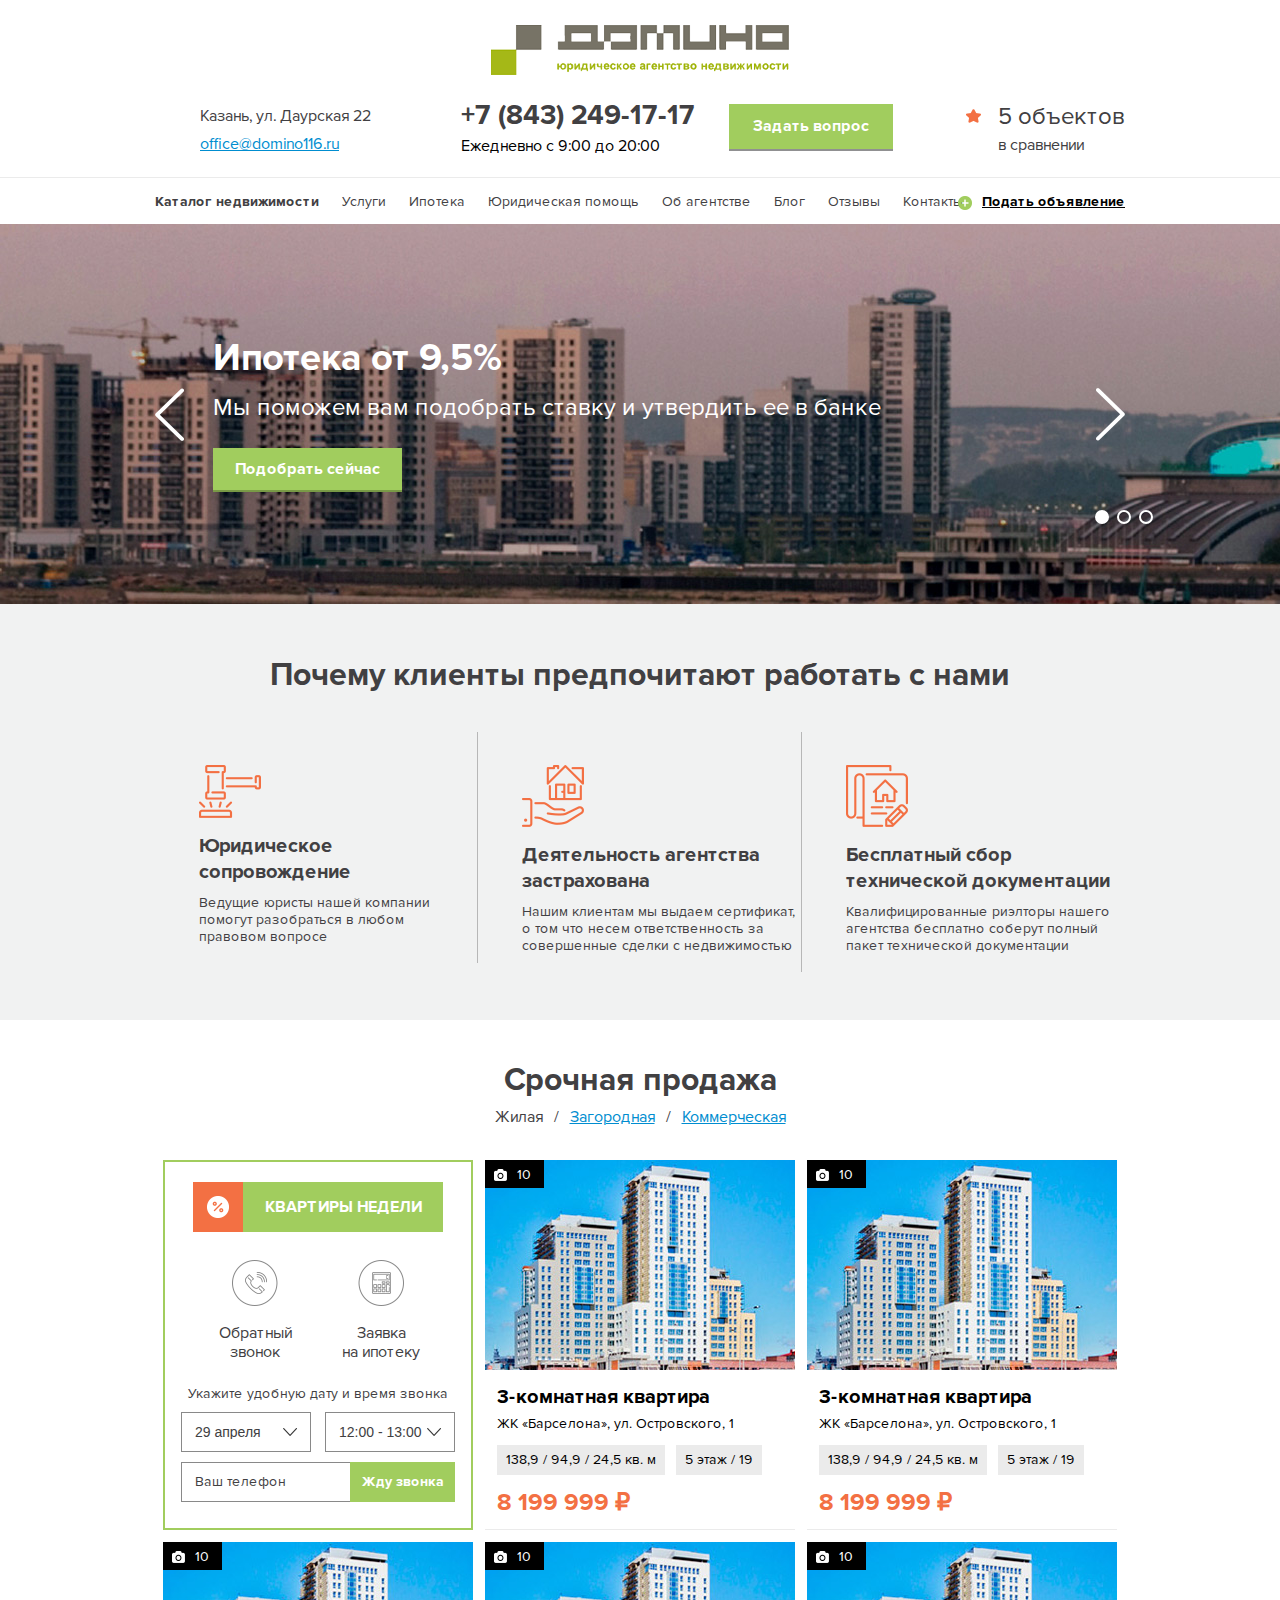
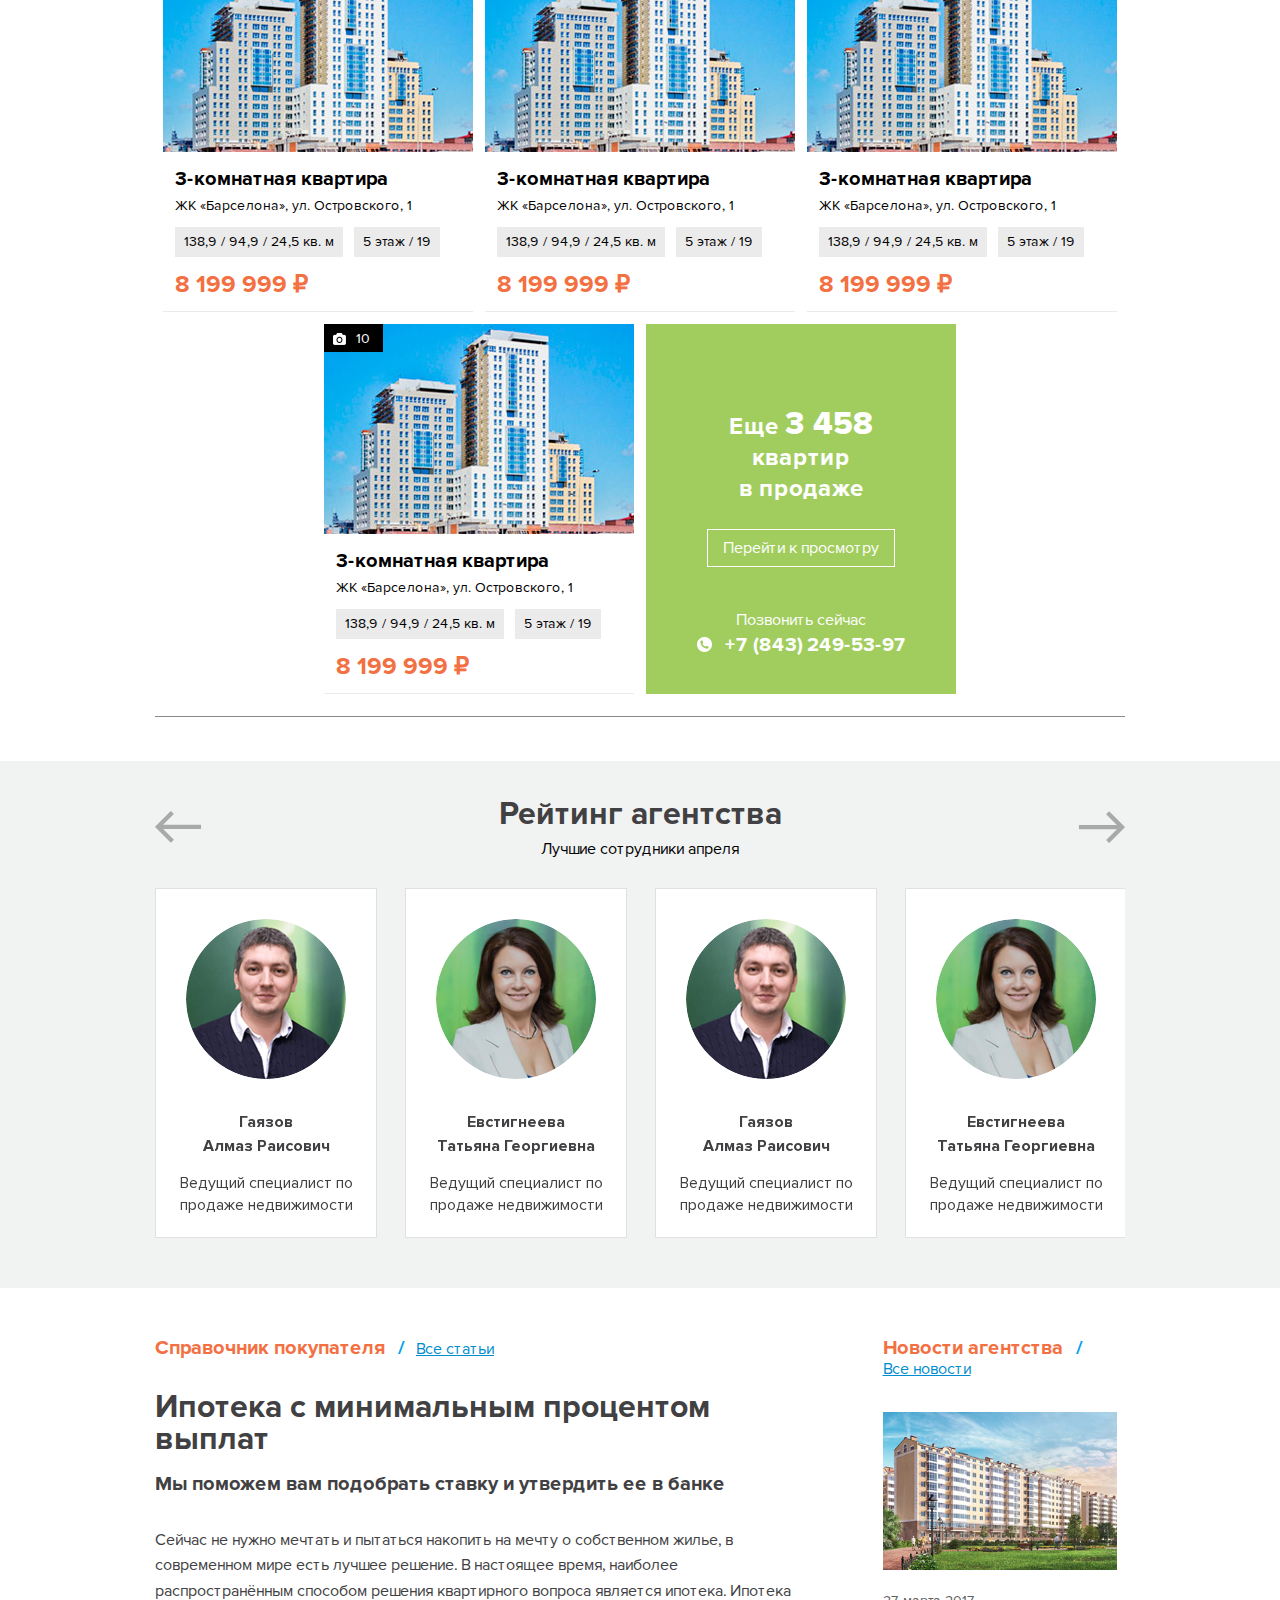
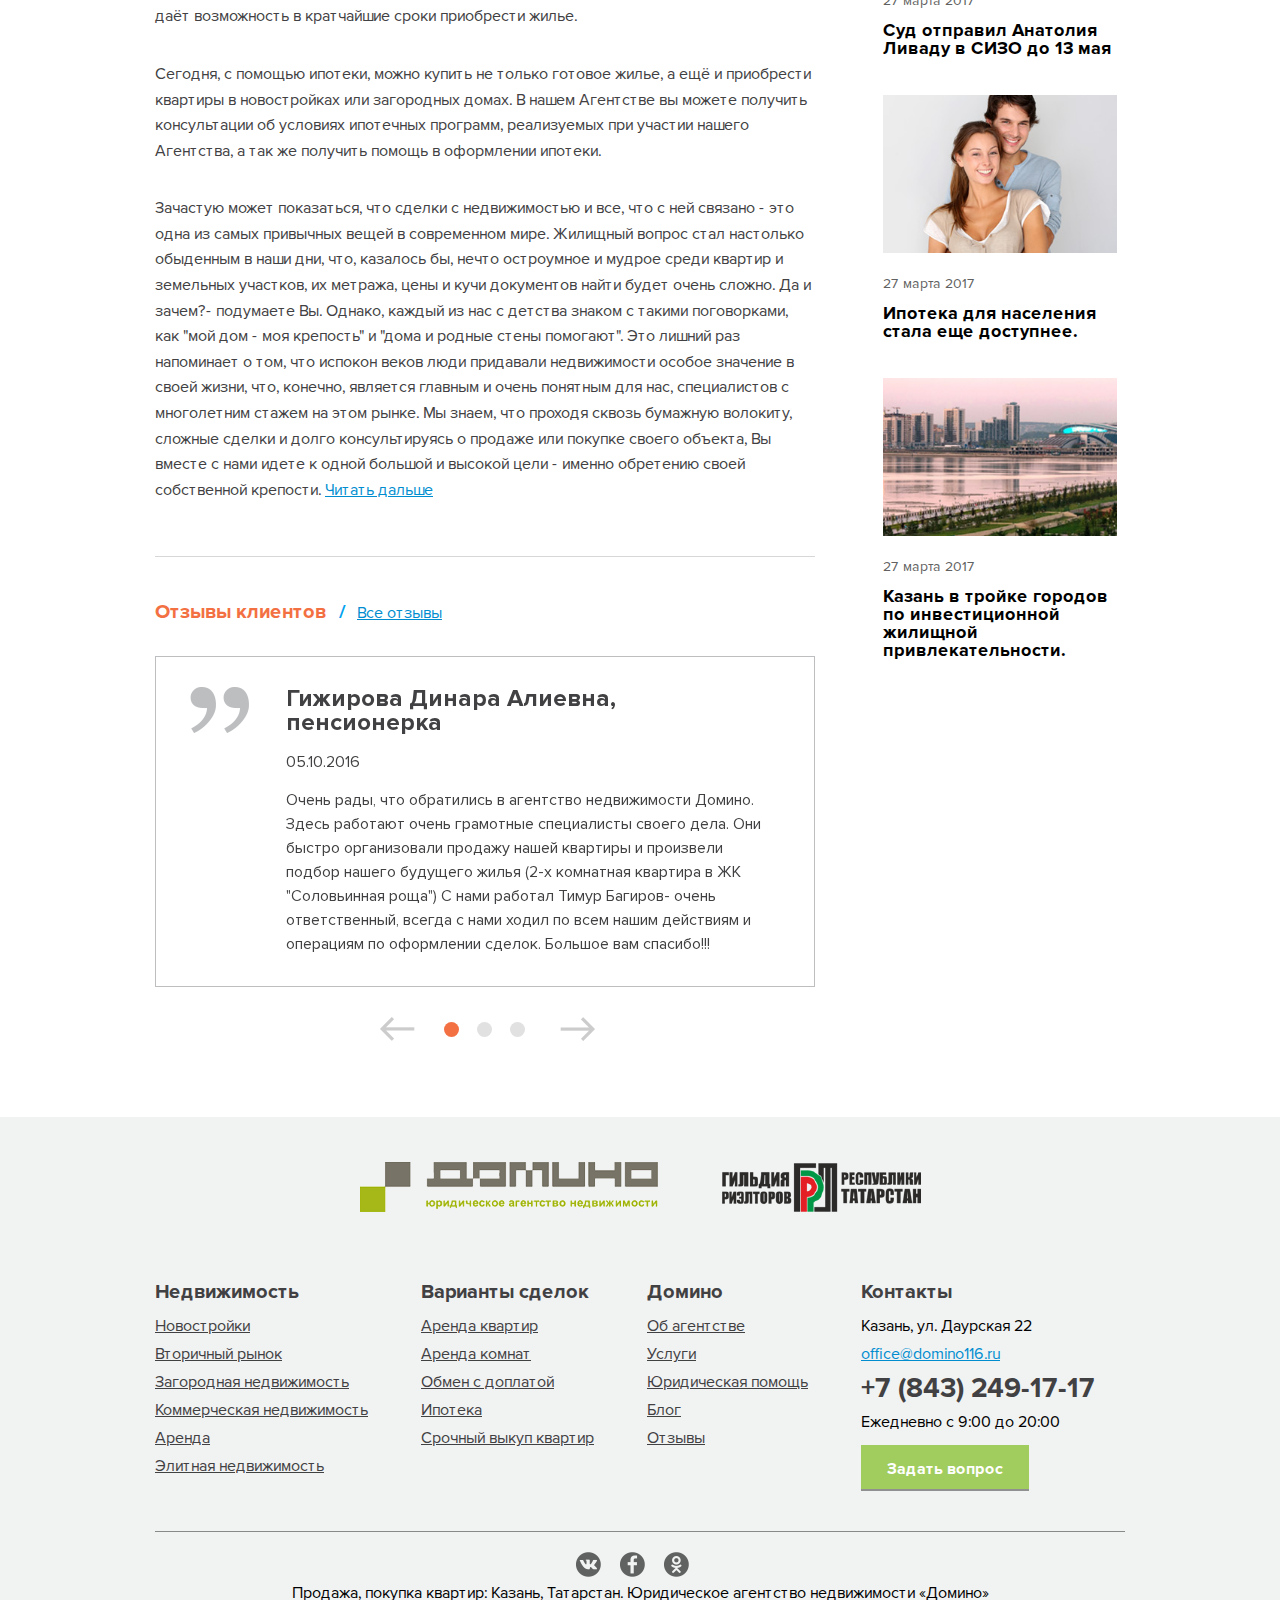
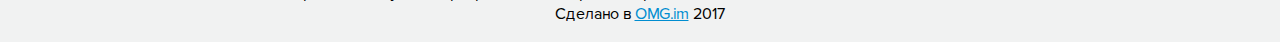
<file: index.html>
<!DOCTYPE html>
<html lang="ru">

<head>
	<meta http-equiv="Content-Type" content="text/html; charset=utf-8">
	<meta name="viewport" content="width=device-width">
	<title>Title</title>


	<link rel="stylesheet" href="css/slick.css">
	<link rel="stylesheet" href="css/fonts.css">
	<link rel="stylesheet" href="css/style.css">
	<link rel="stylesheet" href="css/media.css">
	
</head>

<body>
 
  <!-- Header -->
  
  <div class="header-wrap">
    <div class="container">
      <div class="header cf">
       
        <div class="logo">
          <a href="/">
            <img src="images/footer-logo-img.png" alt="">
          </a>
        </div>
        
        <div class="header-address">
          <p>Казань, ул. Даурская 22</p>
          <a href="mailto:office@domino116.ru">office@domino116.ru</a>
        </div>
        
        <div class="callback">
          <div class="callback-content">
            <a href="tel:78432491717" class="callback__tel">+7 (843) 249-17-17</a>
            <p>Ежедневно с 9:00 до 20:00</p>
          </div>
          <a href="#" class="callback__link">Задать вопрос</a>
        </div>
        
        <div class="objects">
          <div class="objects__head">5 объектов</div>
          <p>в сравнении</p>
        </div>
        
      </div>
    </div>
  </div>
  
  <!-- Nav -->
  
  <div class="nav-wrap">
    <div class="container">
      <div class="nav cf">
        <div class="burger-wrap">
          <a href="#"><span></span></a>
        </div>
        <ul class="nav-list">
          <li><a class="active" href="#">Каталог недвижимости</a></li>
          <li><a href="#">Услуги</a></li>
          <li><a href="#">Ипотека</a></li>
          <li><a href="#">Юридическая помощь</a></li>
          <li><a href="#">Об агентстве</a></li>
          <li><a href="#">Блог</a></li>
          <li><a href="#">Отзывы</a></li>
          <li><a href="#">Контакты</a></li>
        </ul>
        <div class="add-declare">Подать объявление</div>
      </div>
    </div>
  </div>
  
  <!-- Carousel -->
  
  <div class="carousel-wrap">
    <div class="carousel-arrows">
      <div class="container"></div>
    </div>
    <div class="carousel">
      <div class="carousel-item" style="background-image: url(images/carousel-bg.jpg)">
        <div class="container">
          <div class="carousel-item__head">Ипотека от 9,5%</div>
          <div class="carousel-item__text">Мы поможем вам подобрать ставку и утвердить ее в банке</div>
          <a href="#" class="carousel-item__link">Подобрать сейчас</a>
        </div>
      </div>
      <div class="carousel-item" style="background-image: url(images/carousel-bg.jpg)">
        <div class="container">
          <div class="carousel-item__head">Второй слайд</div>
          <div class="carousel-item__text">Мы поможем вам подобрать ставку и утвердить ее в банке</div>
          <a href="#" class="carousel-item__link">Подобрать сейчас</a>
        </div>
      </div>
      <div class="carousel-item" style="background-image: url(images/carousel-bg.jpg)">
        <div class="container">
          <div class="carousel-item__head">Третий слайд</div>
          <div class="carousel-item__text">Мы поможем вам подобрать ставку и утвердить ее в банке</div>
          <a href="#" class="carousel-item__link">Подобрать сейчас</a>
        </div>
      </div>
    </div>
  </div>
  
  <!-- Advan -->
  
  <div class="advan-wrap">
    <div class="container">
      <div class="advan">
        <h2 class="advan__head">Почему клиенты предпочитают работать с нами</h2>
        <div class="advan-items">
          <div class="advan-item">
            <img src="images/advan-img1.png" alt="">
            <h3 class="advan-item__head">Юридическое сопровождение</h3>
            <p>Ведущие юристы нашей компании помогут разобраться в любом правовом вопросе</p>
          </div>
          <div class="advan-item">
            <img src="images/advan-img2.png" alt="">
            <h3 class="advan-item__head">Деятельность агентства застрахована</h3>
            <p>Нашим клиентам мы выдаем сертификат, о том что несем ответственность за совершенные сделки с недвижимостью</p>
          </div>
          <div class="advan-item">
            <img src="images/advan-img3.png" alt="">
            <h3 class="advan-item__head">Бесплатный сбор технической документации</h3>
            <p>Квалифицированные риэлторы нашего агентства бесплатно соберут полный пакет технической документации</p>
          </div>
        </div>
      </div>
    </div>
  </div>
  
  <!-- Sale -->
  
  <div class="sale-wrap">
    <div class="container">
      <div class="sale">
        <h2 class="sale__head">Срочная продажа</h2>
        <div class="sale-nav">
          <ul>
            <li><a class="active" href="#">Жилая</a></li>
            <li>/</li>
            <li><a href="#">Загородная</a></li>
            <li>/</li>
            <li><a href="#">Коммерческая</a></li>
          </ul>
        </div>
        <div class="sale-items">
         
          <div class="sale-item sale-form">
            <div class="sale-form__head">Квартиры недели</div>
            <div class="sale-form-icons">
              <a href="#" class="sale-form-icon">
                <img src="images/sale-icon1.png" alt="">
                <p class="sale-form-icon__text">Обратный<br>звонок</p>
              </a>
              <a href="#" class="sale-form-icon">
                <img src="images/sale-icon2.png" alt="">
                <p class="sale-form-icon__text">Заявка<br>на ипотеку</p>
              </a>
            </div>
            <form action="post">
              <div class="sale-form__caption">Укажите удобную дату и время звонка </div>
              <select class="sale-form__select">
                <option value="">29 апреля</option>
                <option value="">29 апреля</option>
                <option value="">29 апреля</option>
              </select>
              <select class="sale-form__select">
                <option value="">12:00 - 13:00</option>
                <option value="">12:00 - 13:00</option>
                <option value="">12:00 - 13:00</option>
              </select>
              <div class="sale-form__input">
                <input type="text" placeholder="Ваш телефон"  onfocus="placeholder='';" onblur="placeholder='Ваш телефон';">
                <button type="button">Жду звонка</button>
              </div>
            </form>
          </div>
          
          <div class="sale-item">
            <div class="sale-item__photos">
              <div class="sale-item__photos-icon"></div>
              <span>10</span>
            </div>
            <img class="sale-item__img" src="images/sale-img.jpg" alt="">
            <div class="sale-item-content">
              <div class="sale-item__name">3-комнатная квартира</div>
              <div class="sale-item__descr">ЖК «Барселона», ул. Островского, 1</div>
              <div class="sale-item-option">
                <span>138,9 / 94,9 / 24,5 кв. м</span>
                <span>5 этаж / 19</span>
              </div>
              <div class="sale-item__price">8 199 999 ₽</div>
            </div>
            <div class="sale-item-hover">
              <div class="sale-item-content">
                <div class="sale-item__name">3-комнатная квартира</div>
                <div class="sale-item__descr">ЖК «Барселона», ул. Островского, 1</div>
                <div class="sale-item-option">
                  <span>138,9 / 94,9 / 24,5 кв. м</span>
                  <span>5 этаж / 19</span>
                </div>
                <div class="sale-item__price">8 199 999 ₽</div>
              </div>
              <div class="sale-item-links">
                <a href="#">Детали</a>
                <a href="#"><i></i>Сравнить</a>
              </div>
              <div class="sale-item-callback">
                <p>Позвонить сейчас</p>
                <a href="tel:78432495397">+7 (843) 249-53-97</a>
              </div>
            </div>
          </div>
          
          <div class="sale-item">
            <div class="sale-item__photos">
              <div class="sale-item__photos-icon"></div>
              <span>10</span>
            </div>
            <img class="sale-item__img" src="images/sale-img.jpg" alt="">
            <div class="sale-item-content">
              <div class="sale-item__name">3-комнатная квартира</div>
              <div class="sale-item__descr">ЖК «Барселона», ул. Островского, 1</div>
              <div class="sale-item-option">
                <span>138,9 / 94,9 / 24,5 кв. м</span>
                <span>5 этаж / 19</span>
              </div>
              <div class="sale-item__price">8 199 999 ₽</div>
            </div>
            <div class="sale-item-hover">
              <div class="sale-item-content">
                <div class="sale-item__name">3-комнатная квартира</div>
                <div class="sale-item__descr">ЖК «Барселона», ул. Островского, 1</div>
                <div class="sale-item-option">
                  <span>138,9 / 94,9 / 24,5 кв. м</span>
                  <span>5 этаж / 19</span>
                </div>
                <div class="sale-item__price">8 199 999 ₽</div>
              </div>
              <div class="sale-item-links">
                <a href="#">Детали</a>
                <a href="#"><i></i>Сравнить</a>
              </div>
              <div class="sale-item-callback">
                <p>Позвонить сейчас</p>
                <a href="tel:78432495397">+7 (843) 249-53-97</a>
              </div>
            </div>
          </div>
          
          <div class="sale-item">
            <div class="sale-item__photos">
              <div class="sale-item__photos-icon"></div>
              <span>10</span>
            </div>
            <img class="sale-item__img" src="images/sale-img.jpg" alt="">
            <div class="sale-item-content">
              <div class="sale-item__name">3-комнатная квартира</div>
              <div class="sale-item__descr">ЖК «Барселона», ул. Островского, 1</div>
              <div class="sale-item-option">
                <span>138,9 / 94,9 / 24,5 кв. м</span>
                <span>5 этаж / 19</span>
              </div>
              <div class="sale-item__price">8 199 999 ₽</div>
            </div>
            <div class="sale-item-hover">
              <div class="sale-item-content">
                <div class="sale-item__name">3-комнатная квартира</div>
                <div class="sale-item__descr">ЖК «Барселона», ул. Островского, 1</div>
                <div class="sale-item-option">
                  <span>138,9 / 94,9 / 24,5 кв. м</span>
                  <span>5 этаж / 19</span>
                </div>
                <div class="sale-item__price">8 199 999 ₽</div>
              </div>
              <div class="sale-item-links">
                <a href="#">Детали</a>
                <a href="#"><i></i>Сравнить</a>
              </div>
              <div class="sale-item-callback">
                <p>Позвонить сейчас</p>
                <a href="tel:78432495397">+7 (843) 249-53-97</a>
              </div>
            </div>
          </div>
          
          <div class="sale-item">
            <div class="sale-item__photos">
              <div class="sale-item__photos-icon"></div>
              <span>10</span>
            </div>
            <img class="sale-item__img" src="images/sale-img.jpg" alt="">
            <div class="sale-item-content">
              <div class="sale-item__name">3-комнатная квартира</div>
              <div class="sale-item__descr">ЖК «Барселона», ул. Островского, 1</div>
              <div class="sale-item-option">
                <span>138,9 / 94,9 / 24,5 кв. м</span>
                <span>5 этаж / 19</span>
              </div>
              <div class="sale-item__price">8 199 999 ₽</div>
            </div>
            <div class="sale-item-hover">
              <div class="sale-item-content">
                <div class="sale-item__name">3-комнатная квартира</div>
                <div class="sale-item__descr">ЖК «Барселона», ул. Островского, 1</div>
                <div class="sale-item-option">
                  <span>138,9 / 94,9 / 24,5 кв. м</span>
                  <span>5 этаж / 19</span>
                </div>
                <div class="sale-item__price">8 199 999 ₽</div>
              </div>
              <div class="sale-item-links">
                <a href="#">Детали</a>
                <a href="#"><i></i>Сравнить</a>
              </div>
              <div class="sale-item-callback">
                <p>Позвонить сейчас</p>
                <a href="tel:78432495397">+7 (843) 249-53-97</a>
              </div>
            </div>
          </div>
          
          <div class="sale-item">
            <div class="sale-item__photos">
              <div class="sale-item__photos-icon"></div>
              <span>10</span>
            </div>
            <img class="sale-item__img" src="images/sale-img.jpg" alt="">
            <div class="sale-item-content">
              <div class="sale-item__name">3-комнатная квартира</div>
              <div class="sale-item__descr">ЖК «Барселона», ул. Островского, 1</div>
              <div class="sale-item-option">
                <span>138,9 / 94,9 / 24,5 кв. м</span>
                <span>5 этаж / 19</span>
              </div>
              <div class="sale-item__price">8 199 999 ₽</div>
            </div>
            <div class="sale-item-hover">
              <div class="sale-item-content">
                <div class="sale-item__name">3-комнатная квартира</div>
                <div class="sale-item__descr">ЖК «Барселона», ул. Островского, 1</div>
                <div class="sale-item-option">
                  <span>138,9 / 94,9 / 24,5 кв. м</span>
                  <span>5 этаж / 19</span>
                </div>
                <div class="sale-item__price">8 199 999 ₽</div>
              </div>
              <div class="sale-item-links">
                <a href="#">Детали</a>
                <a href="#"><i></i>Сравнить</a>
              </div>
              <div class="sale-item-callback">
                <p>Позвонить сейчас</p>
                <a href="tel:78432495397">+7 (843) 249-53-97</a>
              </div>
            </div>
          </div>
          
          <div class="sale-item">
            <div class="sale-item__photos">
              <div class="sale-item__photos-icon"></div>
              <span>10</span>
            </div>
            <img class="sale-item__img" src="images/sale-img.jpg" alt="">
            <div class="sale-item-content">
              <div class="sale-item__name">3-комнатная квартира</div>
              <div class="sale-item__descr">ЖК «Барселона», ул. Островского, 1</div>
              <div class="sale-item-option">
                <span>138,9 / 94,9 / 24,5 кв. м</span>
                <span>5 этаж / 19</span>
              </div>
              <div class="sale-item__price">8 199 999 ₽</div>
            </div>
            <div class="sale-item-hover">
              <div class="sale-item-content">
                <div class="sale-item__name">3-комнатная квартира</div>
                <div class="sale-item__descr">ЖК «Барселона», ул. Островского, 1</div>
                <div class="sale-item-option">
                  <span>138,9 / 94,9 / 24,5 кв. м</span>
                  <span>5 этаж / 19</span>
                </div>
                <div class="sale-item__price">8 199 999 ₽</div>
              </div>
              <div class="sale-item-links">
                <a href="#">Детали</a>
                <a href="#"><i></i>Сравнить</a>
              </div>
              <div class="sale-item-callback">
                <p>Позвонить сейчас</p>
                <a href="tel:78432495397">+7 (843) 249-53-97</a>
              </div>
            </div>
          </div>
          
          <div class="sale-item sale-more">
            <div class="sale-more__text">Еще <b>3 458</b><br>квартир<br>в продаже</div>
            <a href="#" class="sale-more__link">Перейти к просмотру</a>
            <div class="sale-item-callback">
              <p>Позвонить сейчас</p>
              <a href="tel:78432495397">+7 (843) 249-53-97</a>
            </div>
          </div>
          
        </div>
      </div>
    </div>
  </div>
  
  <!-- Rating -->
  
  <div class="rating-wrap">
    <div class="container">
      <div class="rating">
        <h2 class="rating__head">Рейтинг агентства</h2>
        <div class="rating__caption">Лучшие сотрудники апреля</div>
        <div class="rating-carousel-wrap">
          <div class="rating-carousel">

            <div class="rating-item">
              <img class="rating-item__img" src="images/rating1.png" alt="">
              <div class="rating-item__name">Гаязов<br>Алмаз Раисович</div>
              <div class="rating-item__prof">Ведущий специалист по продаже недвижимости</div>
              <div class="sale-item-callback rating-item-callback">
                <p>Позвонить сейчас</p>
                <a href="tel:78432495397">+7 (843) 249-53-97</a>
              </div>
            </div>

            <div class="rating-item">
              <img class="rating-item__img" src="images/rating2.png" alt="">
              <div class="rating-item__name">Евстигнеева<br>Татьяна Георгиевна</div>
              <div class="rating-item__prof">Ведущий специалист по продаже недвижимости</div>
              <div class="sale-item-callback rating-item-callback">
                <p>Позвонить сейчас</p>
                <a href="tel:78432495397">+7 (843) 249-53-97</a>
              </div>
            </div>

            <div class="rating-item">
              <img class="rating-item__img" src="images/rating1.png" alt="">
              <div class="rating-item__name">Гаязов<br>Алмаз Раисович</div>
              <div class="rating-item__prof">Ведущий специалист по продаже недвижимости</div>
              <div class="sale-item-callback rating-item-callback">
                <p>Позвонить сейчас</p>
                <a href="tel:78432495397">+7 (843) 249-53-97</a>
              </div>
            </div>

            <div class="rating-item">
              <img class="rating-item__img" src="images/rating2.png" alt="">
              <div class="rating-item__name">Евстигнеева<br>Татьяна Георгиевна</div>
              <div class="rating-item__prof">Ведущий специалист по продаже недвижимости</div>
              <div class="sale-item-callback rating-item-callback">
                <p>Позвонить сейчас</p>
                <a href="tel:78432495397">+7 (843) 249-53-97</a>
              </div>
            </div>

            <div class="rating-item">
              <img class="rating-item__img" src="images/rating1.png" alt="">
              <div class="rating-item__name">Гаязов<br>Алмаз Раисович</div>
              <div class="rating-item__prof">Ведущий специалист по продаже недвижимости</div>
              <div class="sale-item-callback rating-item-callback">
                <p>Позвонить сейчас</p>
                <a href="tel:78432495397">+7 (843) 249-53-97</a>
              </div>
            </div>

            <div class="rating-item">
              <img class="rating-item__img" src="images/rating2.png" alt="">
              <div class="rating-item__name">Евстигнеева<br>Татьяна Георгиевна</div>
              <div class="rating-item__prof">Ведущий специалист по продаже недвижимости</div>
              <div class="sale-item-callback rating-item-callback">
                <p>Позвонить сейчас</p>
                <a href="tel:78432495397">+7 (843) 249-53-97</a>
              </div>
            </div>

          </div>
        </div>
      </div>
    </div>
  </div>
  
  <!-- Main-content -->
  
  <div class="main-content-wrap">
    <div class="container cf">
      <div class="main-content">
        <div class="directory">
          <h3 class="head">Справочник покупателя  <span>/</span><a href="#">Все статьи</a></h3>
          <div class="directory-content">
            <h2>Ипотека с минимальным процентом выплат</h2>
            <h3>Мы поможем вам подобрать ставку и утвердить ее в банке</h3>
            <p>Сейчас не нужно мечтать и пытаться накопить на мечту о собственном жилье,  в современном мире есть лучшее решение. В настоящее время, наиболее распространённым способом решения квартирного вопроса является ипотека. Ипотека даёт возможность в кратчайшие сроки приобрести жилье. </p>
            <p>Сегодня, с помощью ипотеки, можно купить не только готовое жилье, а ещё и приобрести квартиры в новостройках или загородных домах. В нашем Агентстве вы можете получить консультации об условиях ипотечных программ, реализуемых при участии нашего Агентства, а так же получить помощь в оформлении ипотеки.</p>
            <p>Зачастую может показаться, что сделки с недвижимостью и все, что с ней связано - это одна из самых привычных вещей в современном мире. Жилищный вопрос стал настолько обыденным в наши дни, что, казалось бы, нечто остроумное и мудрое среди квартир и земельных участков, их метража, цены и кучи документов найти будет очень сложно. Да и зачем?- подумаете Вы. Однако, каждый из нас с детства знаком с такими поговорками, как "мой дом - моя крепость" и "дома и родные стены помогают". Это лишний раз напоминает о том, что испокон веков люди придавали недвижимости особое значение в своей жизни, что, конечно, является главным и очень понятным для нас, специалистов с многолетним стажем на этом рынке. Мы знаем, что проходя сквозь бумажную волокиту, сложные сделки и долго консультируясь о продаже или покупке своего объекта, Вы вместе с нами идете к одной большой и высокой цели - именно обретению своей собственной крепости. <a href="#">Читать дальше</a></p>
          </div>
        </div>
        <div class="feedbacks">
          <h3 class="head">Отзывы клиентов  <span>/</span><a href="#">Все отзывы</a></h3>
          <div class="feedbacks-carousel">
            <div class="feedbacks-item">
              <img src="images/feedbacks-img.png" alt="">
              <h3 class="feedbacks-item__name">Гижирова Динара Алиевна, пенсионерка</h3>
              <p class="feedbacks-item__time">05.10.2016</p>
              <p class="feedbacks-item__text">Очень рады, что обратились в агентство недвижимости Домино. Здесь работают очень грамотные специалисты своего дела. Они быстро организовали продажу нашей квартиры и произвели подбор нашего будущего жилья (2-х комнатная квартира в ЖК "Соловьинная роща") С нами работал Тимур Багиров- очень ответственный, всегда с нами ходил по всем нашим действиям и операциям по оформлении сделок. Большое вам спасибо!!!</p>
            </div>
            <div class="feedbacks-item">
              <img src="images/feedbacks-img.png" alt="">
              <h3 class="feedbacks-item__name">Гижирова Динара Алиевна, пенсионерка</h3>
              <p class="feedbacks-item__time">05.10.2016</p>
              <p class="feedbacks-item__text">Очень рады, что обратились в агентство недвижимости Домино. Здесь работают очень грамотные специалисты своего дела. Они быстро организовали продажу нашей квартиры и произвели подбор нашего будущего жилья (2-х комнатная квартира в ЖК "Соловьинная роща") С нами работал Тимур Багиров- очень ответственный, всегда с нами ходил по всем нашим действиям и операциям по оформлении сделок. Большое вам спасибо!!!</p>
            </div>
            <div class="feedbacks-item">
              <img src="images/feedbacks-img.png" alt="">
              <h3 class="feedbacks-item__name">Гижирова Динара Алиевна, пенсионерка</h3>
              <p class="feedbacks-item__time">05.10.2016</p>
              <p class="feedbacks-item__text">Очень рады, что обратились в агентство недвижимости Домино. Здесь работают очень грамотные специалисты своего дела. Они быстро организовали продажу нашей квартиры и произвели подбор нашего будущего жилья (2-х комнатная квартира в ЖК "Соловьинная роща") С нами работал Тимур Багиров- очень ответственный, всегда с нами ходил по всем нашим действиям и операциям по оформлении сделок. Большое вам спасибо!!!</p>
            </div>
          </div>
        </div>
      </div>
      <div class="main-news">
        <h3 class="head">Новости агентства  <span>/</span><a href="#">Все новости</a></h3>
        
        <div class="news-item">
          <a href="#" class="news-item__img">
            <img src="images/news_img1.jpg" alt="">
          </a>
          <div class="news-item__time">27 марта 2017</div>
          <a href="#" class="news-item__head">Суд отправил Анатолия Ливаду в СИЗО до 13 мая</a>
        </div>
        
        <div class="news-item">
          <a href="#" class="news-item__img">
            <img src="images/news_img2.jpg" alt="">
          </a>
          <div class="news-item__time">27 марта 2017</div>
          <a href="#" class="news-item__head">Ипотека для населения стала еще доступнее. </a>
        </div>
        
        <div class="news-item">
          <a href="#" class="news-item__img">
            <img src="images/news_img3.jpg" alt="">
          </a>
          <div class="news-item__time">27 марта 2017</div>
          <a href="#" class="news-item__head">Казань в тройке городов по инвестиционной жилищной привлекательности.</a>
        </div>
        
      </div>
    </div>
  </div>
  
  <!-- Footer -->
 
  <div class="footer-wrap">
    <div class="container">
      <div class="footer cf">
        <div class="footer-logos">
          <a href="/">
            <img src="images/footer-logo-img.png" alt="">
          </a>
          <a href="/">
            <img src="images/footer-logo-img2.png" alt="">
          </a>
        </div>
        <div class="footer-info">
          <ul>
            <li>Недвижимость</li>
            <li><a href="#">Новостройки</a></li>
            <li><a href="#">Вторичный рынок</a></li>
            <li><a href="#">Загородная недвижимость</a></li>
            <li><a href="#">Коммерческая недвижимость</a></li>
            <li><a href="#">Аренда</a></li>
            <li><a href="#">Элитная недвижимость</a></li>
          </ul>
          <ul>
            <li>Варианты сделок</li>
            <li><a href="#">Аренда квартир</a></li>
            <li><a href="#">Аренда комнат</a></li>
            <li><a href="#">Обмен с доплатой</a></li>
            <li><a href="#">Ипотека</a></li>
            <li><a href="#">Срочный выкуп квартир</a></li>
          </ul>
          <ul>
            <li>Домино</li>
            <li><a href="#">Об агентстве</a></li>
            <li><a href="#">Услуги</a></li>
            <li><a href="#">Юридическая помощь</a></li>
            <li><a href="#">Блог</a></li>
            <li><a href="#">Отзывы</a></li>
          </ul>
          <ul>
            <li>Контакты</li>
            <li>Казань, ул. Даурская 22</li>
            <li><a class="footer-info__mail" href="mailto:office@domino116.ru">office@domino116.ru</a></li>
            <li><a class="footer-info__tel" href="tel:78432491717">+7 (843) 249-17-17</a></li>
            <li>Ежедневно с 9:00 до 20:00</li>
            <li><a class="footer-info__link" href="#">Задать вопрос</a></li>
          </ul>
        </div>
      </div>
      <div class="bot-line cf">
        <div class="social">
          <a href="#"><img src="images/footer-soc1.png" alt=""></a>
          <a href="#"><img src="images/footer-soc2.png" alt=""></a>
          <a href="#"><img src="images/footer-soc3.png" alt=""></a>
        </div>
        <div class="site-caption">Продажа, покупка квартир: Казань, Татарстан. Юридическое агентство недвижимости «Домино»</div>
        <div class="omg">Сделано в <a href="#">OMG.im</a> 2017</div>
      </div>
    </div>
  </div>
  
  

	
<script src="js/jquery-1.10.2.min.js"></script>
<script src="js/slick.min.js"></script>
<script src="js/common.js"></script>

</body>

</html>
</file>
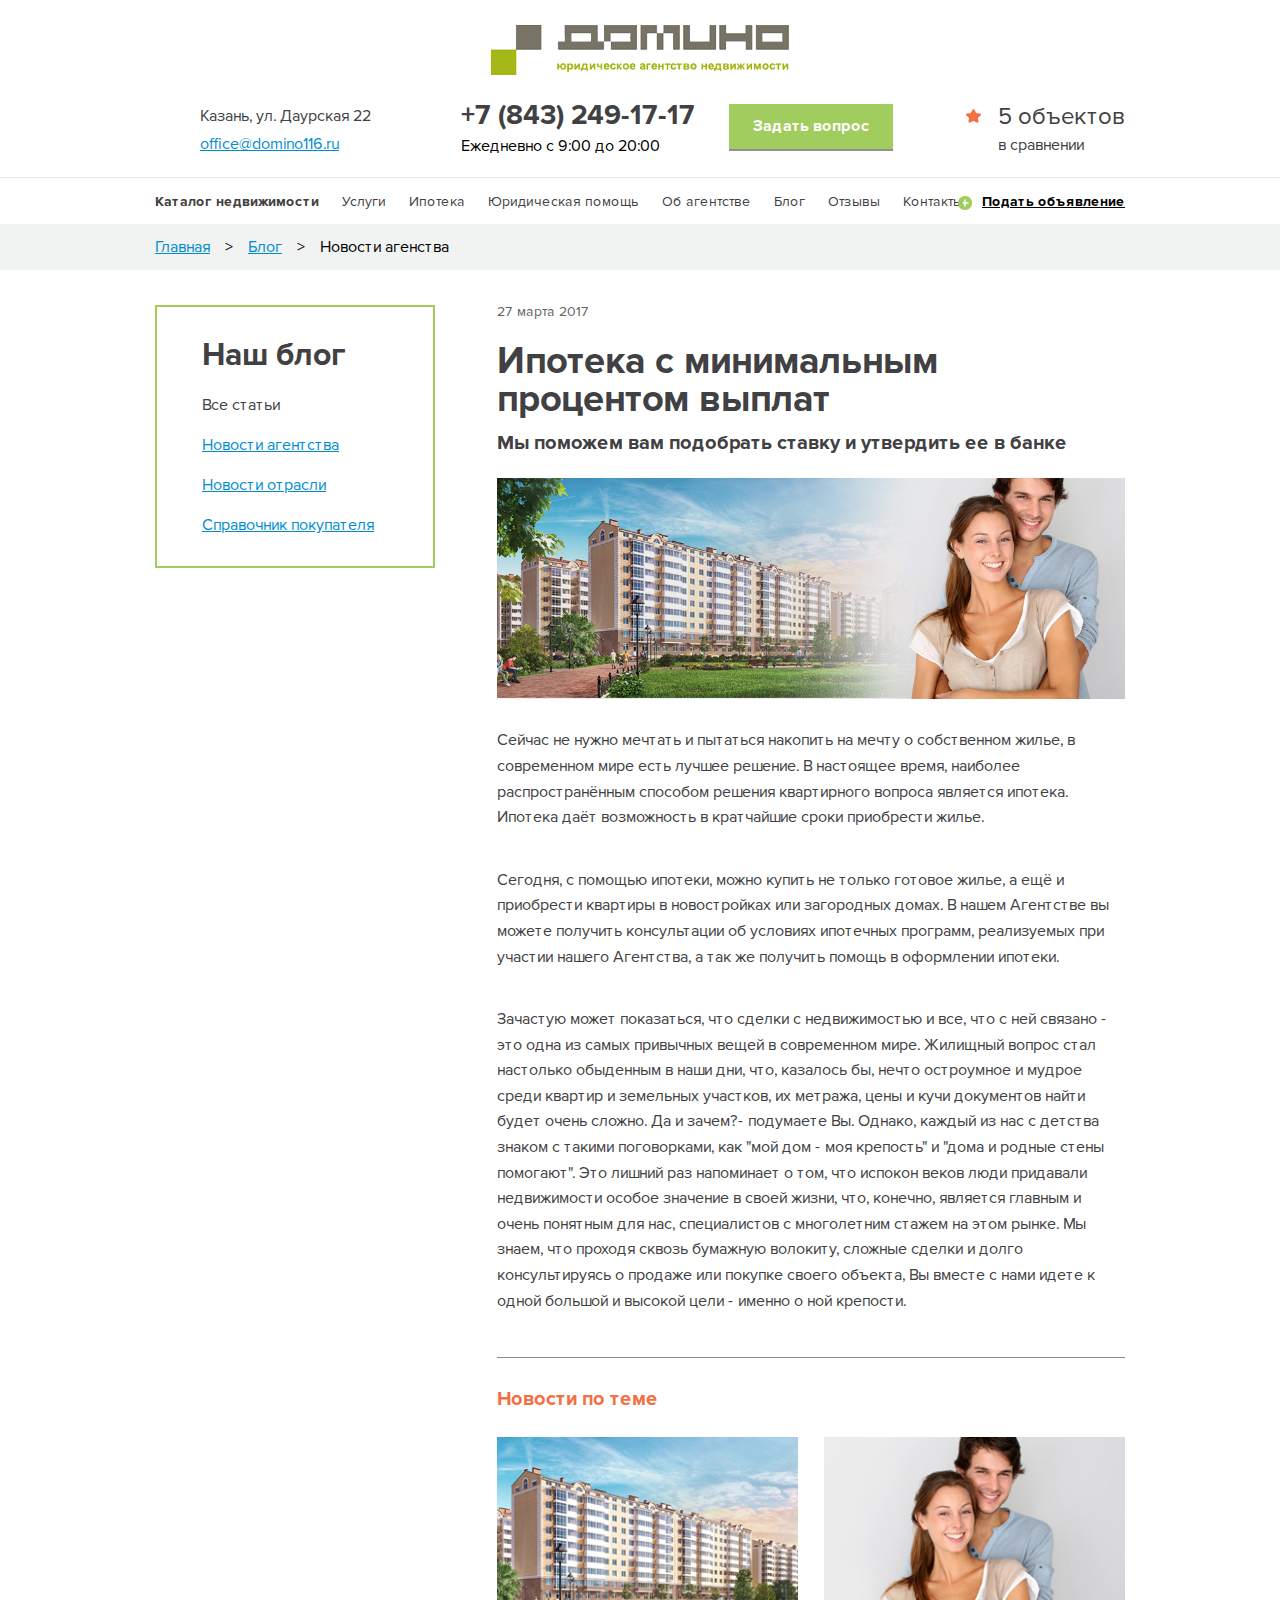
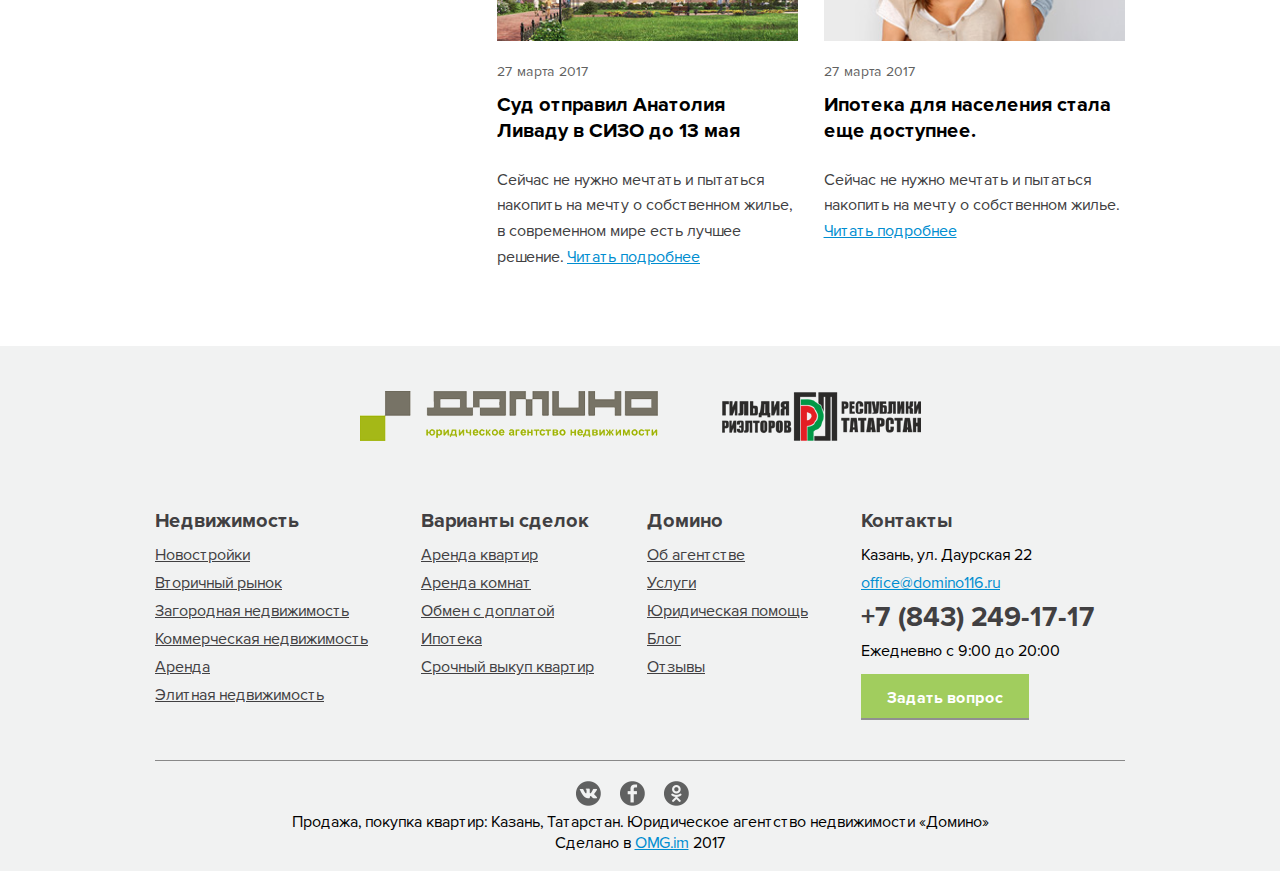
<file: article.html>
<!DOCTYPE html>
<html lang="ru">

<head>
	<meta http-equiv="Content-Type" content="text/html; charset=utf-8">
	<meta name="viewport" content="width=device-width">
	<title>Title</title>


	<link rel="stylesheet" href="css/slick.css">
	<link rel="stylesheet" href="css/fonts.css">
	<link rel="stylesheet" href="css/style.css">
	<link rel="stylesheet" href="css/media.css">
	
</head>

<body>

  <!-- Header -->
  
  <div class="header-wrap">
    <div class="container">
      <div class="header cf">
       
        <div class="logo">
          <a href="/">
            <img src="images/footer-logo-img.png" alt="">
          </a>
        </div>
        
        <div class="header-address">
          <p>Казань, ул. Даурская 22</p>
          <a href="mailto:office@domino116.ru">office@domino116.ru</a>
        </div>
        
        <div class="callback">
          <div class="callback-content">
            <a href="tel:78432491717" class="callback__tel">+7 (843) 249-17-17</a>
            <p>Ежедневно с 9:00 до 20:00</p>
          </div>
          <a href="#" class="callback__link">Задать вопрос</a>
        </div>
        
        <div class="objects">
          <div class="objects__head">5 объектов</div>
          <p>в сравнении</p>
        </div>
        
      </div>
    </div>
  </div>
  
  <!-- Nav -->
  
  <div class="nav-wrap">
    <div class="container">
      <div class="nav cf">
        <div class="burger-wrap">
          <a href="#"><span></span></a>
        </div>
        <ul class="nav-list">
          <li><a class="active" href="#">Каталог недвижимости</a></li>
          <li><a href="#">Услуги</a></li>
          <li><a href="#">Ипотека</a></li>
          <li><a href="#">Юридическая помощь</a></li>
          <li><a href="#">Об агентстве</a></li>
          <li><a href="#">Блог</a></li>
          <li><a href="#">Отзывы</a></li>
          <li><a href="#">Контакты</a></li>
        </ul>
        <div class="add-declare">Подать объявление</div>
      </div>
    </div>
  </div>
 
  <!-- Bread -->
  
  <div class="bread-wrap">
    <div class="container">
      <div class="bread">
        <ul>
          <li><a href="#">Главная</a></li>
          <li><a href="#">Блог</a></li>
          <li>Новости агенства</li>
        </ul>
      </div>
    </div>
  </div>
  
  <!-- Article -->
  
  <div class="article-wrap">
    <div class="container">
      <div class="article-in cf">
        <div class="sidebar">
          <h3 class="sidebar__head">Наш блог</h3>
          <ul>
            <li><a class="active" href="#">Все статьи</a></li>
            <li><a href="#">Новости агентства</a></li>
            <li><a href="#">Новости отрасли</a></li>
            <li><a href="#">Справочник покупателя</a></li>
          </ul>
        </div>
        <div class="content">
          <div class="article">
            <div class="article__time">27 марта 2017</div>
            <h2>Ипотека с минимальным процентом выплат</h2>
            <h3>Мы поможем вам подобрать ставку и утвердить ее в банке</h3>
            <img src="images/articale_img.jpg" alt="">
            <p>Сейчас не нужно мечтать и пытаться накопить на мечту о собственном жилье,  в современном мире есть лучшее решение. В настоящее время, наиболее распространённым способом решения квартирного вопроса является ипотека. Ипотека даёт возможность в кратчайшие сроки приобрести жилье. </p>
            <p>Сегодня, с помощью ипотеки, можно купить не только готовое жилье, а ещё и приобрести квартиры в новостройках или загородных домах. В нашем Агентстве вы можете получить консультации об условиях ипотечных программ, реализуемых при участии нашего Агентства, а так же получить помощь в оформлении ипотеки.</p>
            <p>Зачастую может показаться, что сделки с недвижимостью и все, что с ней связано - это одна из самых привычных вещей в современном мире. Жилищный вопрос стал настолько обыденным в наши дни, что, казалось бы, нечто остроумное и мудрое среди квартир и земельных участков, их метража, цены и кучи документов найти будет очень сложно. Да и зачем?- подумаете Вы. Однако, каждый из нас с детства знаком с такими поговорками, как "мой дом - моя крепость" и "дома и родные стены помогают". Это лишний раз напоминает о том, что испокон веков люди придавали недвижимости особое значение в своей жизни, что, конечно, является главным и очень понятным для нас, специалистов с многолетним стажем на этом рынке. Мы знаем, что проходя сквозь бумажную волокиту, сложные сделки и долго консультируясь о продаже или покупке своего объекта, Вы вместе с нами идете к одной большой и высокой цели - именно о ной крепости.  </p>
            <div class="article-news">
              <h3 class="article-news__head">Новости по теме</h3>
              <div class="article-news-items">
               
                <div class="article-news-item">
                  <a href="#" class="article-news-item__img">
                    <img src="images/news_img1.jpg" alt="">
                  </a>
                  <div class="article-news-item__time">27 марта 2017</div>
                  <a href="#" class="article-news-item__head">Суд отправил Анатолия Ливаду в СИЗО до 13 мая</a>
                  <p>Сейчас не нужно мечтать и пытаться накопить на мечту о собственном жилье,  в современном мире есть лучшее решение. <a href="#">Читать подробнее</a></p>
                </div>
                
                <div class="article-news-item">
                  <a href="#" class="article-news-item__img">
                    <img src="images/news_img2.jpg" alt="">
                  </a>
                  <div class="article-news-item__time">27 марта 2017</div>
                  <a href="#" class="article-news-item__head">Ипотека для населения стала еще доступнее. </a>
                  <p>Сейчас не нужно мечтать и пытаться накопить на мечту о собственном жилье.  <a href="#">Читать подробнее</a></p>
                </div>
                
                <div class="article-news-item">
                  <a href="#" class="article-news-item__img">
                    <img src="images/news_img3.jpg" alt="">
                  </a>
                  <div class="article-news-item__time">27 марта 2017</div>
                  <a href="#" class="article-news-item__head">Казань в тройке городов по инвестиционной жилищной привлекательности.</a>
                  <p>Сейчас не нужно мечтать и пытаться накопить на мечту о собственном жилье,  в современном мире есть лучшее решение.  <a href="#">Читать подробнее</a></p>
                </div>
              </div>
            </div>
          </div>
        </div>
      </div>
    </div>
  </div>
  
<!-- Footer -->
 
  <div class="footer-wrap">
    <div class="container">
      <div class="footer cf">
        <div class="footer-logos">
          <a href="/">
            <img src="images/footer-logo-img.png" alt="">
          </a>
          <a href="/">
            <img src="images/footer-logo-img2.png" alt="">
          </a>
        </div>
        <div class="footer-info">
          <ul>
            <li>Недвижимость</li>
            <li><a href="#">Новостройки</a></li>
            <li><a href="#">Вторичный рынок</a></li>
            <li><a href="#">Загородная недвижимость</a></li>
            <li><a href="#">Коммерческая недвижимость</a></li>
            <li><a href="#">Аренда</a></li>
            <li><a href="#">Элитная недвижимость</a></li>
          </ul>
          <ul>
            <li>Варианты сделок</li>
            <li><a href="#">Аренда квартир</a></li>
            <li><a href="#">Аренда комнат</a></li>
            <li><a href="#">Обмен с доплатой</a></li>
            <li><a href="#">Ипотека</a></li>
            <li><a href="#">Срочный выкуп квартир</a></li>
          </ul>
          <ul>
            <li>Домино</li>
            <li><a href="#">Об агентстве</a></li>
            <li><a href="#">Услуги</a></li>
            <li><a href="#">Юридическая помощь</a></li>
            <li><a href="#">Блог</a></li>
            <li><a href="#">Отзывы</a></li>
          </ul>
          <ul>
            <li>Контакты</li>
            <li>Казань, ул. Даурская 22</li>
            <li><a class="footer-info__mail" href="mailto:office@domino116.ru">office@domino116.ru</a></li>
            <li><a class="footer-info__tel" href="tel:78432491717">+7 (843) 249-17-17</a></li>
            <li>Ежедневно с 9:00 до 20:00</li>
            <li><a class="footer-info__link" href="#">Задать вопрос</a></li>
          </ul>
        </div>
      </div>
      <div class="bot-line cf">
        <div class="social">
          <a href="#"><img src="images/footer-soc1.png" alt=""></a>
          <a href="#"><img src="images/footer-soc2.png" alt=""></a>
          <a href="#"><img src="images/footer-soc3.png" alt=""></a>
        </div>
        <div class="site-caption">Продажа, покупка квартир: Казань, Татарстан. Юридическое агентство недвижимости «Домино»</div>
        <div class="omg">Сделано в <a href="#">OMG.im</a> 2017</div>
      </div>
    </div>
  </div>
  
  

	
<script src="js/jquery-1.10.2.min.js"></script>
<script src="js/slick.min.js"></script>
<script src="js/common.js"></script>

</body>

</html>
</file>
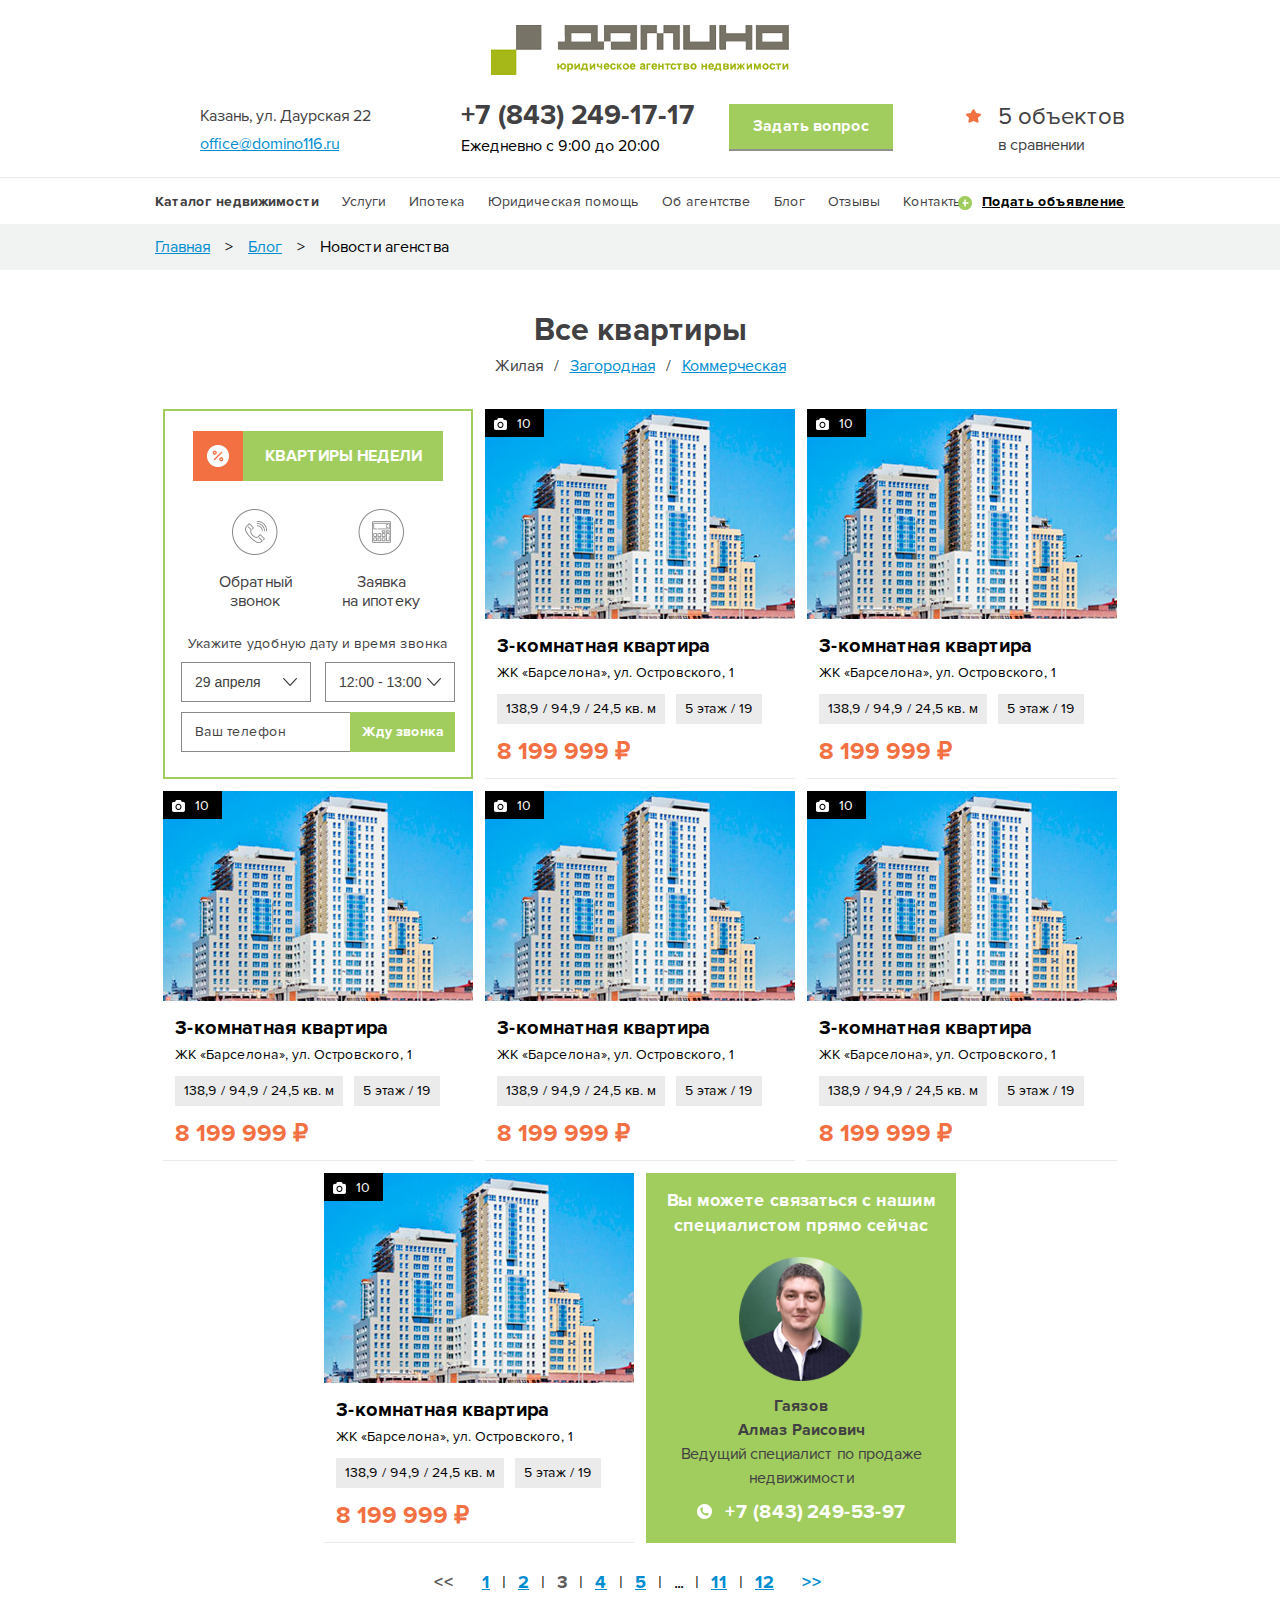
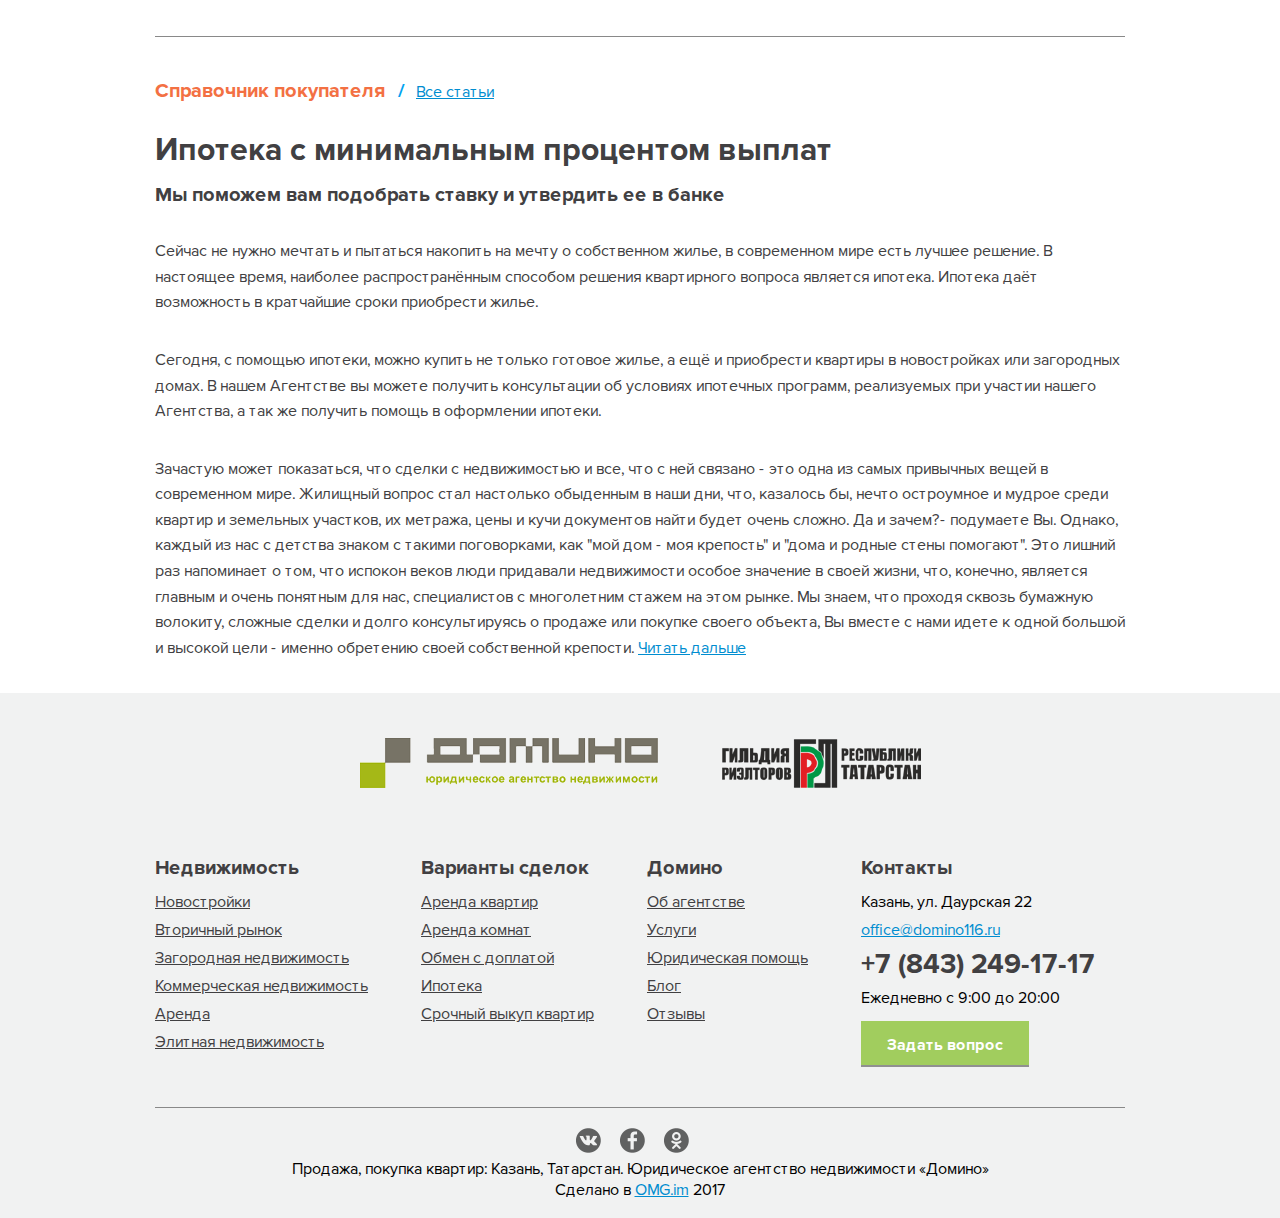
<file: catalog.html>
<!DOCTYPE html>
<html lang="ru">

<head>
	<meta http-equiv="Content-Type" content="text/html; charset=utf-8">
	<meta name="viewport" content="width=device-width">
	<title>Title</title>


	<link rel="stylesheet" href="css/slick.css">
	<link rel="stylesheet" href="css/fonts.css">
	<link rel="stylesheet" href="css/style.css">
	<link rel="stylesheet" href="css/media.css">
	
</head>

<body>

  <!-- Header -->
  
  <div class="header-wrap">
    <div class="container">
      <div class="header cf">
       
        <div class="logo">
          <a href="/">
            <img src="images/footer-logo-img.png" alt="">
          </a>
        </div>
        
        <div class="header-address">
          <p>Казань, ул. Даурская 22</p>
          <a href="mailto:office@domino116.ru">office@domino116.ru</a>
        </div>
        
        <div class="callback">
          <div class="callback-content">
            <a href="tel:78432491717" class="callback__tel">+7 (843) 249-17-17</a>
            <p>Ежедневно с 9:00 до 20:00</p>
          </div>
          <a href="#" class="callback__link">Задать вопрос</a>
        </div>
        
        <div class="objects">
          <div class="objects__head">5 объектов</div>
          <p>в сравнении</p>
        </div>
        
      </div>
    </div>
  </div>
  
  <!-- Nav -->
  
  <div class="nav-wrap">
    <div class="container">
      <div class="nav cf">
        <a href="#" class="nav__logo">
          <img src="images/menu-logo.png" alt="">
        </a>
        <div class="burger-wrap">
          <a href="#"><span></span></a>
        </div>
        <ul class="nav-list">
          <li><a class="active" href="#">Каталог недвижимости</a></li>
          <li><a href="#">Услуги</a></li>
          <li><a href="#">Ипотека</a></li>
          <li><a href="#">Юридическая помощь</a></li>
          <li><a href="#">Об агентстве</a></li>
          <li><a href="#">Блог</a></li>
          <li><a href="#">Отзывы</a></li>
          <li><a href="#">Контакты</a></li>
        </ul>
        <div class="add-declare">Подать объявление</div>
      </div>
    </div>
  </div>
 
  <!-- Bread -->
  
  <div class="bread-wrap">
    <div class="container">
      <div class="bread">
        <ul>
          <li><a href="#">Главная</a></li>
          <li><a href="#">Блог</a></li>
          <li>Новости агенства</li>
        </ul>
      </div>
    </div>
  </div>
  
  <!-- Sale -->
  
  <div class="sale-wrap sale-wrap_catalog">
    <div class="container">
      <div class="sale">
        <h2 class="sale__head">Все квартиры</h2>
        <div class="sale-nav">
          <ul>
            <li><a class="active" href="#">Жилая</a></li>
            <li>/</li>
            <li><a href="#">Загородная</a></li>
            <li>/</li>
            <li><a href="#">Коммерческая</a></li>
          </ul>
        </div>
        <div class="sale-items">
         
          <div class="sale-item sale-form">
            <div class="sale-form__head">Квартиры недели</div>
            <div class="sale-form-icons">
              <a href="#" class="sale-form-icon">
                <img src="images/sale-icon1.png" alt="">
                <p class="sale-form-icon__text">Обратный<br>звонок</p>
              </a>
              <a href="#" class="sale-form-icon">
                <img src="images/sale-icon2.png" alt="">
                <p class="sale-form-icon__text">Заявка<br>на ипотеку</p>
              </a>
            </div>
            <form action="post">
              <div class="sale-form__caption">Укажите удобную дату и время звонка </div>
              <select class="sale-form__select">
                <option value="">29 апреля</option>
                <option value="">29 апреля</option>
                <option value="">29 апреля</option>
              </select>
              <select class="sale-form__select">
                <option value="">12:00 - 13:00</option>
                <option value="">12:00 - 13:00</option>
                <option value="">12:00 - 13:00</option>
              </select>
              <div class="sale-form__input">
                <input type="text" placeholder="Ваш телефон"  onfocus="placeholder='';" onblur="placeholder='Ваш телефон';">
                <button type="button">Жду звонка</button>
              </div>
            </form>
          </div>
          
          <div class="sale-item">
            <div class="sale-item__photos">
              <div class="sale-item__photos-icon"></div>
              <span>10</span>
            </div>
            <img class="sale-item__img" src="images/sale-img.jpg" alt="">
            <div class="sale-item-content">
              <div class="sale-item__name">3-комнатная квартира</div>
              <div class="sale-item__descr">ЖК «Барселона», ул. Островского, 1</div>
              <div class="sale-item-option">
                <span>138,9 / 94,9 / 24,5 кв. м</span>
                <span>5 этаж / 19</span>
              </div>
              <div class="sale-item__price">8 199 999 ₽</div>
            </div>
            <div class="sale-item-hover">
              <div class="sale-item-content">
                <div class="sale-item__name">3-комнатная квартира</div>
                <div class="sale-item__descr">ЖК «Барселона», ул. Островского, 1</div>
                <div class="sale-item-option">
                  <span>138,9 / 94,9 / 24,5 кв. м</span>
                  <span>5 этаж / 19</span>
                </div>
                <div class="sale-item__price">8 199 999 ₽</div>
              </div>
              <div class="sale-item-links">
                <a href="#">Детали</a>
                <a href="#"><i></i>Сравнить</a>
              </div>
              <div class="sale-item-callback">
                <p>Позвонить сейчас</p>
                <a href="tel:78432495397">+7 (843) 249-53-97</a>
              </div>
            </div>
          </div>
          
          <div class="sale-item">
            <div class="sale-item__photos">
              <div class="sale-item__photos-icon"></div>
              <span>10</span>
            </div>
            <img class="sale-item__img" src="images/sale-img.jpg" alt="">
            <div class="sale-item-content">
              <div class="sale-item__name">3-комнатная квартира</div>
              <div class="sale-item__descr">ЖК «Барселона», ул. Островского, 1</div>
              <div class="sale-item-option">
                <span>138,9 / 94,9 / 24,5 кв. м</span>
                <span>5 этаж / 19</span>
              </div>
              <div class="sale-item__price">8 199 999 ₽</div>
            </div>
            <div class="sale-item-hover">
              <div class="sale-item-content">
                <div class="sale-item__name">3-комнатная квартира</div>
                <div class="sale-item__descr">ЖК «Барселона», ул. Островского, 1</div>
                <div class="sale-item-option">
                  <span>138,9 / 94,9 / 24,5 кв. м</span>
                  <span>5 этаж / 19</span>
                </div>
                <div class="sale-item__price">8 199 999 ₽</div>
              </div>
              <div class="sale-item-links">
                <a href="#">Детали</a>
                <a href="#"><i></i>Сравнить</a>
              </div>
              <div class="sale-item-callback">
                <p>Позвонить сейчас</p>
                <a href="tel:78432495397">+7 (843) 249-53-97</a>
              </div>
            </div>
          </div>
          
          <div class="sale-item">
            <div class="sale-item__photos">
              <div class="sale-item__photos-icon"></div>
              <span>10</span>
            </div>
            <img class="sale-item__img" src="images/sale-img.jpg" alt="">
            <div class="sale-item-content">
              <div class="sale-item__name">3-комнатная квартира</div>
              <div class="sale-item__descr">ЖК «Барселона», ул. Островского, 1</div>
              <div class="sale-item-option">
                <span>138,9 / 94,9 / 24,5 кв. м</span>
                <span>5 этаж / 19</span>
              </div>
              <div class="sale-item__price">8 199 999 ₽</div>
            </div>
            <div class="sale-item-hover">
              <div class="sale-item-content">
                <div class="sale-item__name">3-комнатная квартира</div>
                <div class="sale-item__descr">ЖК «Барселона», ул. Островского, 1</div>
                <div class="sale-item-option">
                  <span>138,9 / 94,9 / 24,5 кв. м</span>
                  <span>5 этаж / 19</span>
                </div>
                <div class="sale-item__price">8 199 999 ₽</div>
              </div>
              <div class="sale-item-links">
                <a href="#">Детали</a>
                <a href="#"><i></i>Сравнить</a>
              </div>
              <div class="sale-item-callback">
                <p>Позвонить сейчас</p>
                <a href="tel:78432495397">+7 (843) 249-53-97</a>
              </div>
            </div>
          </div>
          
          <div class="sale-item">
            <div class="sale-item__photos">
              <div class="sale-item__photos-icon"></div>
              <span>10</span>
            </div>
            <img class="sale-item__img" src="images/sale-img.jpg" alt="">
            <div class="sale-item-content">
              <div class="sale-item__name">3-комнатная квартира</div>
              <div class="sale-item__descr">ЖК «Барселона», ул. Островского, 1</div>
              <div class="sale-item-option">
                <span>138,9 / 94,9 / 24,5 кв. м</span>
                <span>5 этаж / 19</span>
              </div>
              <div class="sale-item__price">8 199 999 ₽</div>
            </div>
            <div class="sale-item-hover">
              <div class="sale-item-content">
                <div class="sale-item__name">3-комнатная квартира</div>
                <div class="sale-item__descr">ЖК «Барселона», ул. Островского, 1</div>
                <div class="sale-item-option">
                  <span>138,9 / 94,9 / 24,5 кв. м</span>
                  <span>5 этаж / 19</span>
                </div>
                <div class="sale-item__price">8 199 999 ₽</div>
              </div>
              <div class="sale-item-links">
                <a href="#">Детали</a>
                <a href="#"><i></i>Сравнить</a>
              </div>
              <div class="sale-item-callback">
                <p>Позвонить сейчас</p>
                <a href="tel:78432495397">+7 (843) 249-53-97</a>
              </div>
            </div>
          </div>
          
          <div class="sale-item">
            <div class="sale-item__photos">
              <div class="sale-item__photos-icon"></div>
              <span>10</span>
            </div>
            <img class="sale-item__img" src="images/sale-img.jpg" alt="">
            <div class="sale-item-content">
              <div class="sale-item__name">3-комнатная квартира</div>
              <div class="sale-item__descr">ЖК «Барселона», ул. Островского, 1</div>
              <div class="sale-item-option">
                <span>138,9 / 94,9 / 24,5 кв. м</span>
                <span>5 этаж / 19</span>
              </div>
              <div class="sale-item__price">8 199 999 ₽</div>
            </div>
            <div class="sale-item-hover">
              <div class="sale-item-content">
                <div class="sale-item__name">3-комнатная квартира</div>
                <div class="sale-item__descr">ЖК «Барселона», ул. Островского, 1</div>
                <div class="sale-item-option">
                  <span>138,9 / 94,9 / 24,5 кв. м</span>
                  <span>5 этаж / 19</span>
                </div>
                <div class="sale-item__price">8 199 999 ₽</div>
              </div>
              <div class="sale-item-links">
                <a href="#">Детали</a>
                <a href="#"><i></i>Сравнить</a>
              </div>
              <div class="sale-item-callback">
                <p>Позвонить сейчас</p>
                <a href="tel:78432495397">+7 (843) 249-53-97</a>
              </div>
            </div>
          </div>
          
          <div class="sale-item">
            <div class="sale-item__photos">
              <div class="sale-item__photos-icon"></div>
              <span>10</span>
            </div>
            <img class="sale-item__img" src="images/sale-img.jpg" alt="">
            <div class="sale-item-content">
              <div class="sale-item__name">3-комнатная квартира</div>
              <div class="sale-item__descr">ЖК «Барселона», ул. Островского, 1</div>
              <div class="sale-item-option">
                <span>138,9 / 94,9 / 24,5 кв. м</span>
                <span>5 этаж / 19</span>
              </div>
              <div class="sale-item__price">8 199 999 ₽</div>
            </div>
            <div class="sale-item-hover">
              <div class="sale-item-content">
                <div class="sale-item__name">3-комнатная квартира</div>
                <div class="sale-item__descr">ЖК «Барселона», ул. Островского, 1</div>
                <div class="sale-item-option">
                  <span>138,9 / 94,9 / 24,5 кв. м</span>
                  <span>5 этаж / 19</span>
                </div>
                <div class="sale-item__price">8 199 999 ₽</div>
              </div>
              <div class="sale-item-links">
                <a href="#">Детали</a>
                <a href="#"><i></i>Сравнить</a>
              </div>
              <div class="sale-item-callback">
                <p>Позвонить сейчас</p>
                <a href="tel:78432495397">+7 (843) 249-53-97</a>
              </div>
            </div>
          </div>
          
          <div class="sale-item sale-callback">
            <div class="sale-callback__head">Вы можете связаться с нашим специалистом прямо сейчас</div>
            <img src="images/rating1.png" alt="" class="sale-callback__img">
            <div class="sale-callback__author">Гаязов<br>Алмаз Раисович</div>
            <div class="sale-callback__prof">Ведущий специалист по продаже недвижимости</div>
            <div class="sale-item-callback">
              <a href="tel:78432495397">+7 (843) 249-53-97</a>
            </div>
          </div>
          
        </div>
        <div class="pagination">
          <ul>
            <li><a href="#" class="active">&lt;&lt;</a></li>
            <li><a href="#">1</a></li>
            <li><a href="#">2</a></li>
            <li><a class="active" href="#">3</a></li>
            <li><a href="#">4</a></li>
            <li><a href="#">5</a></li>
            <li>...</li>
            <li><a href="#">11</a></li>
            <li><a href="#">12</a></li>
            <li><a href="#">>></a></li>
          </ul>
        </div>
      </div>
    </div>
  </div>
  
  <!-- Directory -->
 
  <div class="directory-wrap">
    <div class="container">
      <div class="directory">
        <h3 class="head">Справочник покупателя  <span>/</span><a href="#">Все статьи</a></h3>
        <div class="directory-content">
          <h2>Ипотека с минимальным процентом выплат</h2>
          <h3>Мы поможем вам подобрать ставку и утвердить ее в банке</h3>
          <p>Сейчас не нужно мечтать и пытаться накопить на мечту о собственном жилье,  в современном мире есть лучшее решение. В настоящее время, наиболее распространённым способом решения квартирного вопроса является ипотека. Ипотека даёт возможность в кратчайшие сроки приобрести жилье.</p>
          <p>Сегодня, с помощью ипотеки, можно купить не только готовое жилье, а ещё и приобрести квартиры в новостройках или загородных домах. В нашем Агентстве вы можете получить консультации об условиях ипотечных программ, реализуемых при участии нашего Агентства, а так же получить помощь в оформлении ипотеки.</p>
          <p>Зачастую может показаться, что сделки с недвижимостью и все, что с ней связано - это одна из самых привычных вещей в современном мире. Жилищный вопрос стал настолько обыденным в наши дни, что, казалось бы, нечто остроумное и мудрое среди квартир и земельных участков, их метража, цены и кучи документов найти будет очень сложно. Да и зачем?- подумаете Вы. Однако, каждый из нас с детства знаком с такими поговорками, как "мой дом - моя крепость" и "дома и родные стены помогают". Это лишний раз напоминает о том, что испокон веков люди придавали недвижимости особое значение в своей жизни, что, конечно, является главным и очень понятным для нас, специалистов с многолетним стажем на этом рынке. Мы знаем, что проходя сквозь бумажную волокиту, сложные сделки и долго консультируясь о продаже или покупке своего объекта, Вы вместе с нами идете к одной большой и высокой цели - именно обретению своей собственной крепости. <a href="#">Читать дальше</a></p>
        </div>
      </div>
    </div>
  </div>
  
<!-- Footer -->
 
  <div class="footer-wrap">
    <div class="container">
      <div class="footer cf">
        <div class="footer-logos">
          <a href="/">
            <img src="images/footer-logo-img.png" alt="">
          </a>
          <a href="/">
            <img src="images/footer-logo-img2.png" alt="">
          </a>
        </div>
        <div class="footer-info">
          <ul>
            <li>Недвижимость</li>
            <li><a href="#">Новостройки</a></li>
            <li><a href="#">Вторичный рынок</a></li>
            <li><a href="#">Загородная недвижимость</a></li>
            <li><a href="#">Коммерческая недвижимость</a></li>
            <li><a href="#">Аренда</a></li>
            <li><a href="#">Элитная недвижимость</a></li>
          </ul>
          <ul>
            <li>Варианты сделок</li>
            <li><a href="#">Аренда квартир</a></li>
            <li><a href="#">Аренда комнат</a></li>
            <li><a href="#">Обмен с доплатой</a></li>
            <li><a href="#">Ипотека</a></li>
            <li><a href="#">Срочный выкуп квартир</a></li>
          </ul>
          <ul>
            <li>Домино</li>
            <li><a href="#">Об агентстве</a></li>
            <li><a href="#">Услуги</a></li>
            <li><a href="#">Юридическая помощь</a></li>
            <li><a href="#">Блог</a></li>
            <li><a href="#">Отзывы</a></li>
          </ul>
          <ul>
            <li>Контакты</li>
            <li>Казань, ул. Даурская 22</li>
            <li><a class="footer-info__mail" href="mailto:office@domino116.ru">office@domino116.ru</a></li>
            <li><a class="footer-info__tel" href="tel:78432491717">+7 (843) 249-17-17</a></li>
            <li>Ежедневно с 9:00 до 20:00</li>
            <li><a class="footer-info__link" href="#">Задать вопрос</a></li>
          </ul>
        </div>
      </div>
      <div class="bot-line cf">
        <div class="social">
          <a href="#"><img src="images/footer-soc1.png" alt=""></a>
          <a href="#"><img src="images/footer-soc2.png" alt=""></a>
          <a href="#"><img src="images/footer-soc3.png" alt=""></a>
        </div>
        <div class="site-caption">Продажа, покупка квартир: Казань, Татарстан. Юридическое агентство недвижимости «Домино»</div>
        <div class="omg">Сделано в <a href="#">OMG.im</a> 2017</div>
      </div>
    </div>
  </div>
  
  

	
<script src="js/jquery-1.10.2.min.js"></script>
<script src="js/slick.min.js"></script>
<script src="js/common.js"></script>

</body>

</html>
</file>
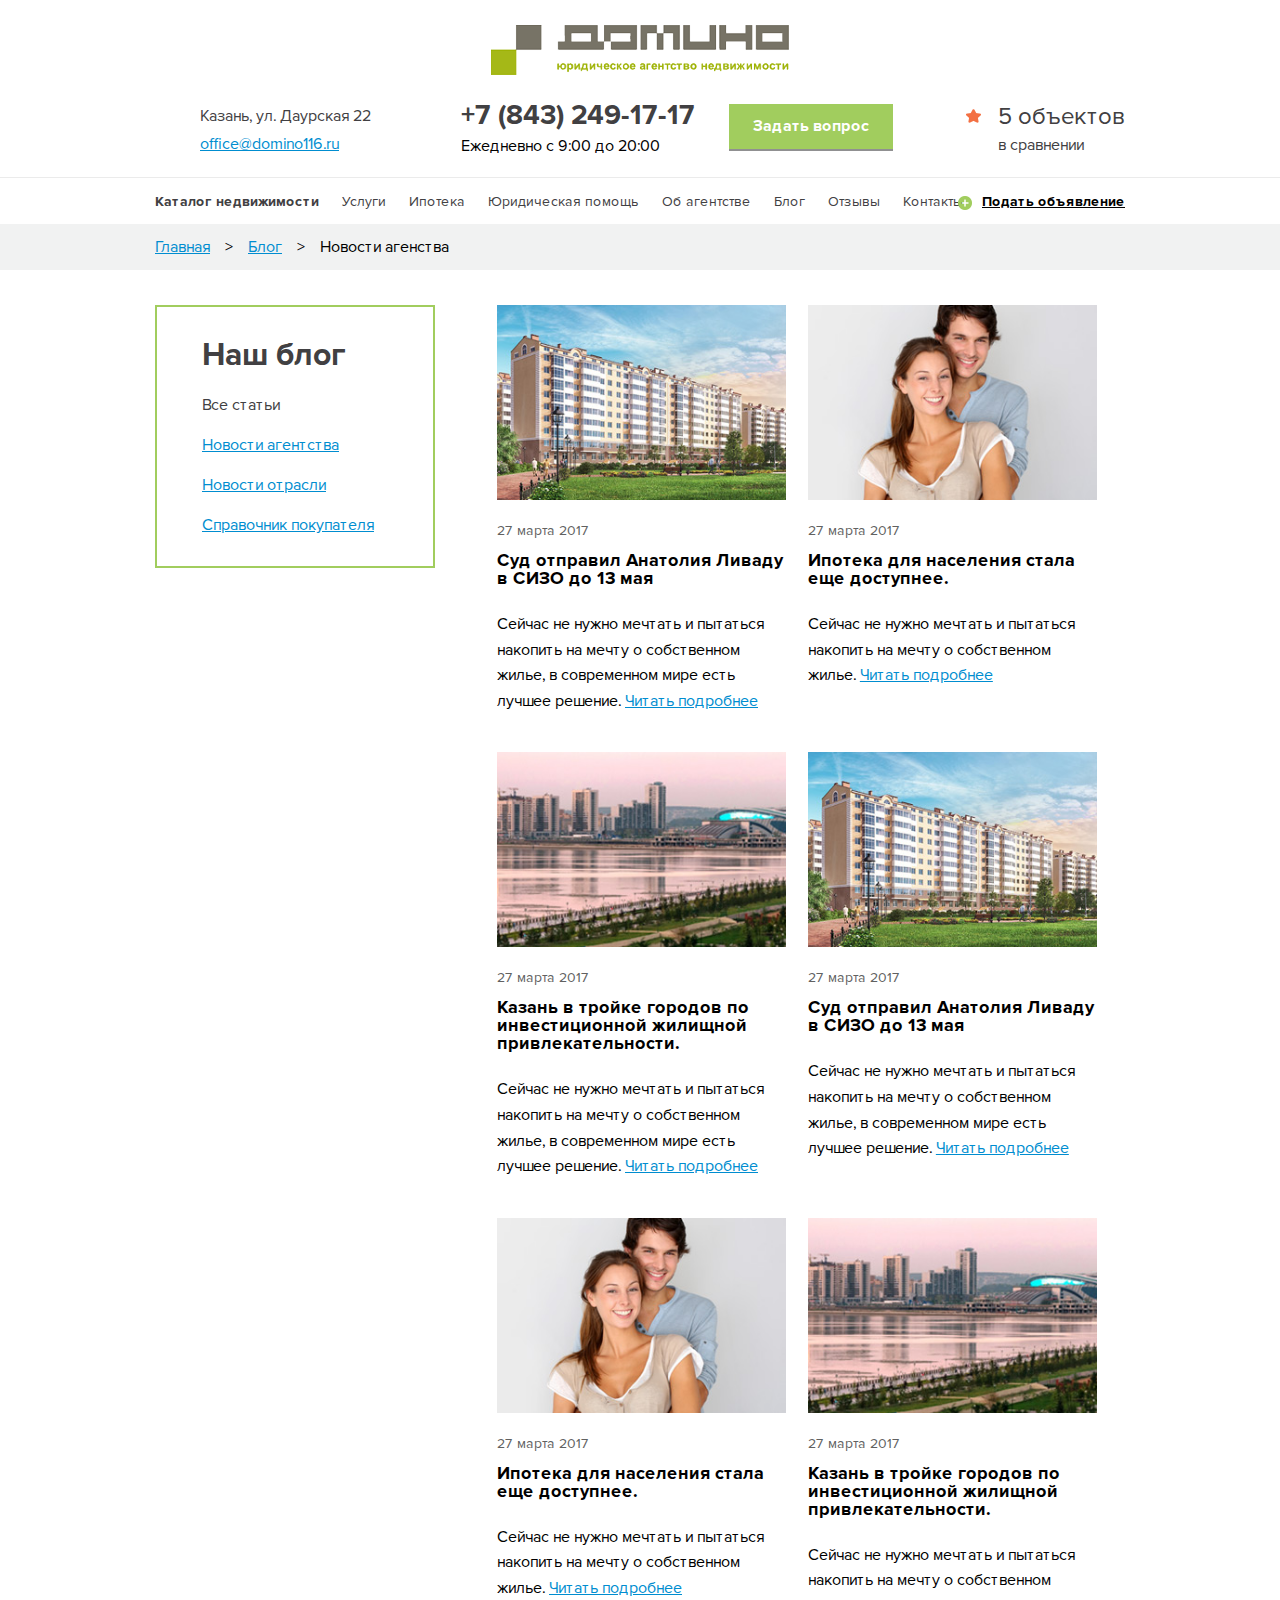
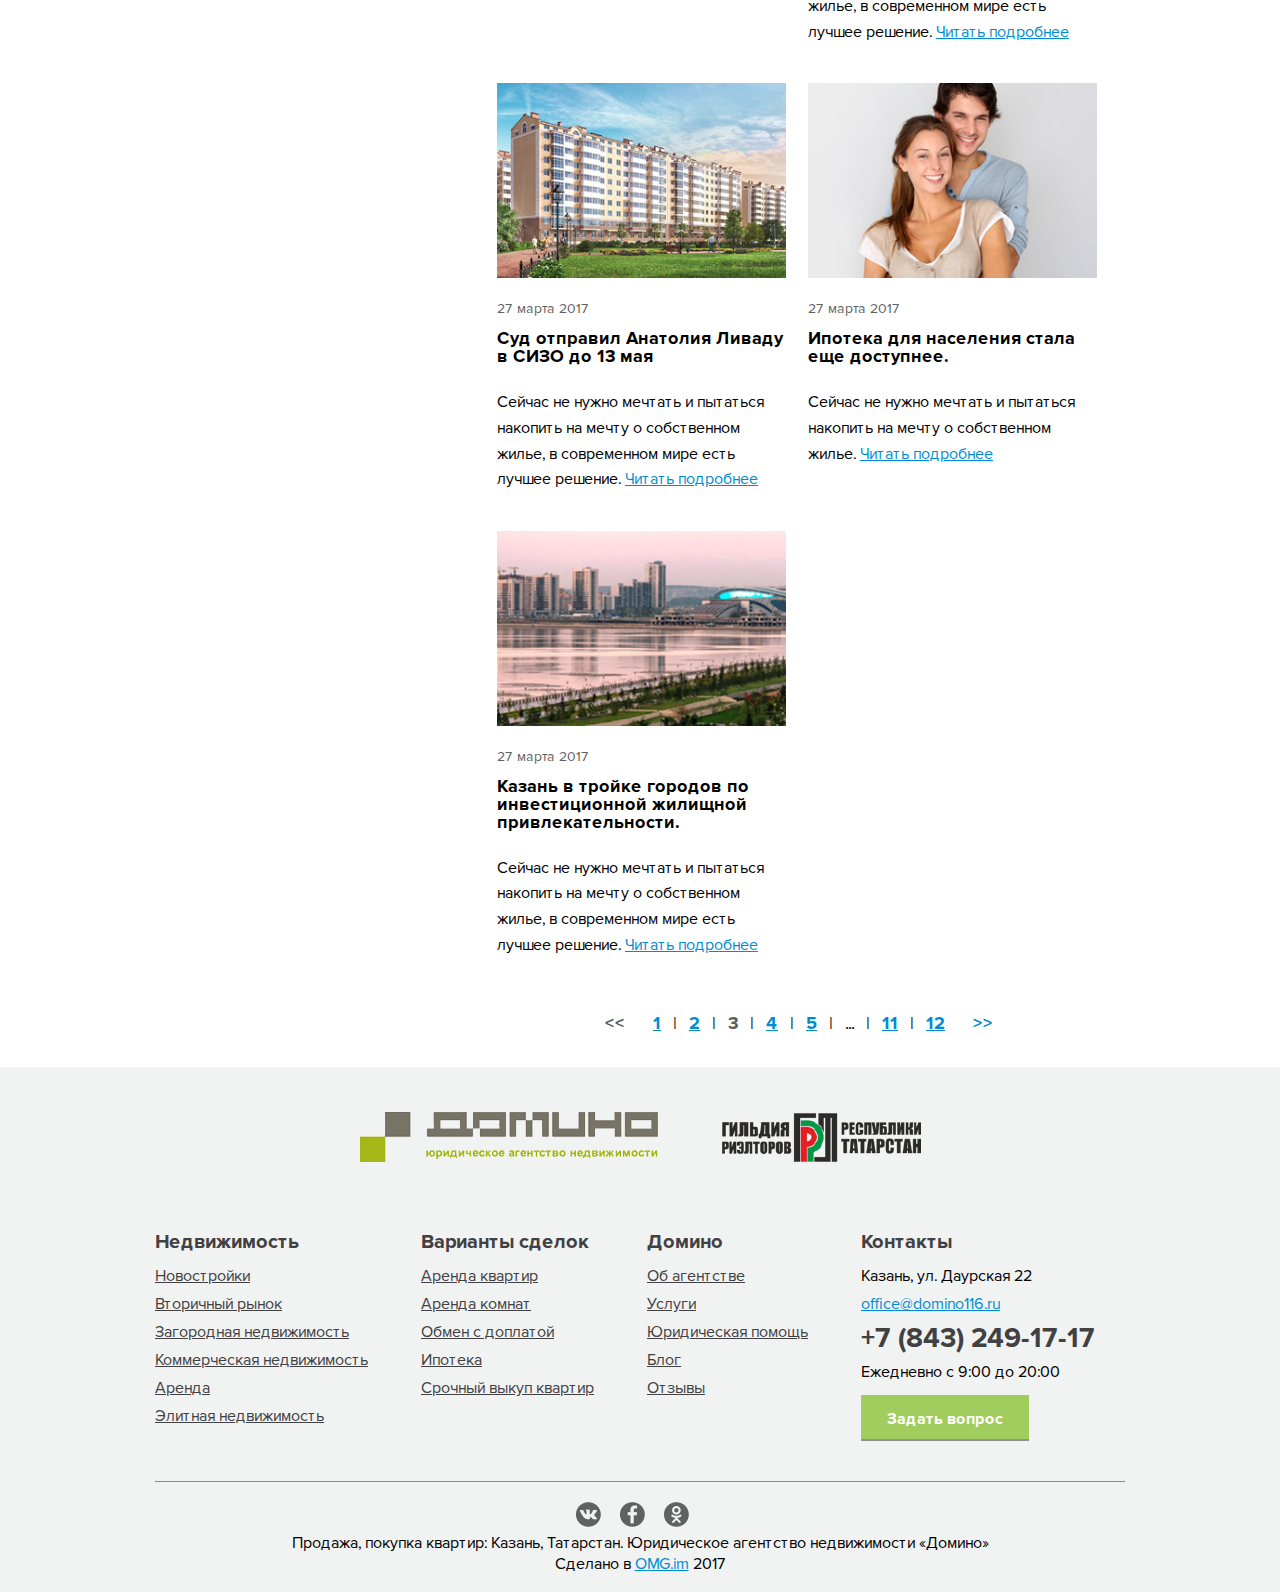
<file: news.html>
<!DOCTYPE html>
<html lang="ru">

<head>
	<meta http-equiv="Content-Type" content="text/html; charset=utf-8">
	<meta name="viewport" content="width=device-width">
	<title>Title</title>


	<link rel="stylesheet" href="css/slick.css">
	<link rel="stylesheet" href="css/fonts.css">
	<link rel="stylesheet" href="css/style.css">
	<link rel="stylesheet" href="css/media.css">
	
</head>

<body>

  <!-- Header -->
  
  <div class="header-wrap">
    <div class="container">
      <div class="header cf">
       
        <div class="logo">
          <a href="/">
            <img src="images/footer-logo-img.png" alt="">
          </a>
        </div>
        
        <div class="header-address">
          <p>Казань, ул. Даурская 22</p>
          <a href="mailto:office@domino116.ru">office@domino116.ru</a>
        </div>
        
        <div class="callback">
          <div class="callback-content">
            <a href="tel:78432491717" class="callback__tel">+7 (843) 249-17-17</a>
            <p>Ежедневно с 9:00 до 20:00</p>
          </div>
          <a href="#" class="callback__link">Задать вопрос</a>
        </div>
        
        <div class="objects">
          <div class="objects__head">5 объектов</div>
          <p>в сравнении</p>
        </div>
        
      </div>
    </div>
  </div>
  
  <!-- Nav -->
  
  <div class="nav-wrap">
    <div class="container">
      <div class="nav cf">
        <a href="#" class="nav__logo">
          <img src="images/menu-logo.png" alt="">
        </a>
        <div class="burger-wrap">
          <a href="#"><span></span></a>
        </div>
        <ul class="nav-list">
          <li><a class="active" href="#">Каталог недвижимости</a></li>
          <li><a href="#">Услуги</a></li>
          <li><a href="#">Ипотека</a></li>
          <li><a href="#">Юридическая помощь</a></li>
          <li><a href="#">Об агентстве</a></li>
          <li><a href="#">Блог</a></li>
          <li><a href="#">Отзывы</a></li>
          <li><a href="#">Контакты</a></li>
        </ul>
        <div class="add-declare">Подать объявление</div>
      </div>
    </div>
  </div>
 
 
  <!-- Bread -->
  
  <div class="bread-wrap">
    <div class="container">
      <div class="bread">
        <ul>
          <li><a href="#">Главная</a></li>
          <li><a href="#">Блог</a></li>
          <li>Новости агенства</li>
        </ul>
      </div>
    </div>
  </div>
  
  <!-- News -->
  
  <div class="news-wrap">
    <div class="container">
      <div class="news cf">
        <div class="sidebar">
          <h3 class="sidebar__head">Наш блог</h3>
          <ul>
            <li><a class="active" href="#">Все статьи</a></li>
            <li><a href="#">Новости агентства</a></li>
            <li><a href="#">Новости отрасли</a></li>
            <li><a href="#">Справочник покупателя</a></li>
          </ul>
        </div>
        <div class="content">
          <div class="news-items">
           
            <div class="news-item">
              <a href="#" class="news-item__img">
                <img src="images/news_img1.jpg" alt="">
              </a>
              <div class="news-item__time">27 марта 2017</div>
              <a href="#" class="news-item__head">Суд отправил Анатолия Ливаду в СИЗО до 13 мая</a>
              <p>Сейчас не нужно мечтать и пытаться накопить на мечту о собственном жилье,  в современном мире есть лучшее решение. <a href="#">Читать подробнее</a></p>
            </div>
            
            <div class="news-item">
              <a href="#" class="news-item__img">
                <img src="images/news_img2.jpg" alt="">
              </a>
              <div class="news-item__time">27 марта 2017</div>
              <a href="#" class="news-item__head">Ипотека для населения стала еще доступнее. </a>
              <p>Сейчас не нужно мечтать и пытаться накопить на мечту о собственном жилье. <a href="#">Читать подробнее</a></p>
            </div>
            
            <div class="news-item">
              <a href="#" class="news-item__img">
                <img src="images/news_img3.jpg" alt="">
              </a>
              <div class="news-item__time">27 марта 2017</div>
              <a href="#" class="news-item__head">Казань в тройке городов по инвестиционной жилищной привлекательности.</a>
              <p>Сейчас не нужно мечтать и пытаться накопить на мечту о собственном жилье,  в современном мире есть лучшее решение. <a href="#">Читать подробнее</a></p>
            </div>
            
            <div class="news-item">
              <a href="#" class="news-item__img">
                <img src="images/news_img1.jpg" alt="">
              </a>
              <div class="news-item__time">27 марта 2017</div>
              <a href="#" class="news-item__head">Суд отправил Анатолия Ливаду в СИЗО до 13 мая</a>
              <p>Сейчас не нужно мечтать и пытаться накопить на мечту о собственном жилье,  в современном мире есть лучшее решение. <a href="#">Читать подробнее</a></p>
            </div>
            
            <div class="news-item">
              <a href="#" class="news-item__img">
                <img src="images/news_img2.jpg" alt="">
              </a>
              <div class="news-item__time">27 марта 2017</div>
              <a href="#" class="news-item__head">Ипотека для населения стала еще доступнее. </a>
              <p>Сейчас не нужно мечтать и пытаться накопить на мечту о собственном жилье. <a href="#">Читать подробнее</a></p>
            </div>
            
            <div class="news-item">
              <a href="#" class="news-item__img">
                <img src="images/news_img3.jpg" alt="">
              </a>
              <div class="news-item__time">27 марта 2017</div>
              <a href="#" class="news-item__head">Казань в тройке городов по инвестиционной жилищной привлекательности.</a>
              <p>Сейчас не нужно мечтать и пытаться накопить на мечту о собственном жилье,  в современном мире есть лучшее решение. <a href="#">Читать подробнее</a></p>
            </div>
            
            <div class="news-item">
              <a href="#" class="news-item__img">
                <img src="images/news_img1.jpg" alt="">
              </a>
              <div class="news-item__time">27 марта 2017</div>
              <a href="#" class="news-item__head">Суд отправил Анатолия Ливаду в СИЗО до 13 мая</a>
              <p>Сейчас не нужно мечтать и пытаться накопить на мечту о собственном жилье,  в современном мире есть лучшее решение. <a href="#">Читать подробнее</a></p>
            </div>
            
            <div class="news-item">
              <a href="#" class="news-item__img">
                <img src="images/news_img2.jpg" alt="">
              </a>
              <div class="news-item__time">27 марта 2017</div>
              <a href="#" class="news-item__head">Ипотека для населения стала еще доступнее. </a>
              <p>Сейчас не нужно мечтать и пытаться накопить на мечту о собственном жилье. <a href="#">Читать подробнее</a></p>
            </div>
            
            <div class="news-item">
              <a href="#" class="news-item__img">
                <img src="images/news_img3.jpg" alt="">
              </a>
              <div class="news-item__time">27 марта 2017</div>
              <a href="#" class="news-item__head">Казань в тройке городов по инвестиционной жилищной привлекательности.</a>
              <p>Сейчас не нужно мечтать и пытаться накопить на мечту о собственном жилье,  в современном мире есть лучшее решение. <a href="#">Читать подробнее</a></p>
            </div>
            
          </div>
          <div class="pagination">
            <ul>
              <li><a href="#" class="active">&lt;&lt;</a></li>
              <li><a href="#">1</a></li>
              <li><a href="#">2</a></li>
              <li><a class="active" href="#">3</a></li>
              <li><a href="#">4</a></li>
              <li><a href="#">5</a></li>
              <li>...</li>
              <li><a href="#">11</a></li>
              <li><a href="#">12</a></li>
              <li><a href="#">>></a></li>
            </ul>
          </div>
        </div>
      </div>
    </div>
  </div>
  
  <!-- Footer -->
 
  <div class="footer-wrap">
    <div class="container">
      <div class="footer cf">
        <div class="footer-logos">
          <a href="/">
            <img src="images/footer-logo-img.png" alt="">
          </a>
          <a href="/">
            <img src="images/footer-logo-img2.png" alt="">
          </a>
        </div>
        <div class="footer-info">
          <ul>
            <li>Недвижимость</li>
            <li><a href="#">Новостройки</a></li>
            <li><a href="#">Вторичный рынок</a></li>
            <li><a href="#">Загородная недвижимость</a></li>
            <li><a href="#">Коммерческая недвижимость</a></li>
            <li><a href="#">Аренда</a></li>
            <li><a href="#">Элитная недвижимость</a></li>
          </ul>
          <ul>
            <li>Варианты сделок</li>
            <li><a href="#">Аренда квартир</a></li>
            <li><a href="#">Аренда комнат</a></li>
            <li><a href="#">Обмен с доплатой</a></li>
            <li><a href="#">Ипотека</a></li>
            <li><a href="#">Срочный выкуп квартир</a></li>
          </ul>
          <ul>
            <li>Домино</li>
            <li><a href="#">Об агентстве</a></li>
            <li><a href="#">Услуги</a></li>
            <li><a href="#">Юридическая помощь</a></li>
            <li><a href="#">Блог</a></li>
            <li><a href="#">Отзывы</a></li>
          </ul>
          <ul>
            <li>Контакты</li>
            <li>Казань, ул. Даурская 22</li>
            <li><a class="footer-info__mail" href="mailto:office@domino116.ru">office@domino116.ru</a></li>
            <li><a class="footer-info__tel" href="tel:78432491717">+7 (843) 249-17-17</a></li>
            <li>Ежедневно с 9:00 до 20:00</li>
            <li><a class="footer-info__link" href="#">Задать вопрос</a></li>
          </ul>
        </div>
      </div>
      <div class="bot-line cf">
        <div class="social">
          <a href="#"><img src="images/footer-soc1.png" alt=""></a>
          <a href="#"><img src="images/footer-soc2.png" alt=""></a>
          <a href="#"><img src="images/footer-soc3.png" alt=""></a>
        </div>
        <div class="site-caption">Продажа, покупка квартир: Казань, Татарстан. Юридическое агентство недвижимости «Домино»</div>
        <div class="omg">Сделано в <a href="#">OMG.im</a> 2017</div>
      </div>
    </div>
  </div>
  
  

	
<script src="js/jquery-1.10.2.min.js"></script>
<script src="js/slick.min.js"></script>
<script src="js/common.js"></script>

</body>

</html>
</file>
<file: css/fonts.css>
@font-face {
	font-family: 'Proxima Nova';
	src: url('../fonts/ProximaNova-Bold.eot');
	src: url('../fonts/ProximaNova-Bold.eot?#iefix') format('embedded-opentype'),
		url('../fonts/ProximaNova-Bold.woff') format('woff'),
		url('../fonts/ProximaNova-Bold.ttf') format('truetype');
	font-weight: bold;
	font-style: normal;
}

@font-face {
	font-family: 'Proxima Nova';
	src: url('../fonts/ProximaNova-Regular.eot');
	src: url('../fonts/ProximaNova-Regular.eot?#iefix') format('embedded-opentype'),
		url('../fonts/ProximaNova-Regular.woff') format('woff'),
		url('../fonts/ProximaNova-Regular.ttf') format('truetype');
	font-weight: normal;
	font-style: normal;
}

@font-face {
	font-family: 'Proxima Nova';
	src: url('../fonts/ProximaNova-Extrabld.eot');
	src: url('../fonts/ProximaNova-Extrabld.eot?#iefix') format('embedded-opentype'),
		url('../fonts/ProximaNova-Extrabld.woff') format('woff'),
		url('../fonts/ProximaNova-Extrabld.ttf') format('truetype');
	font-weight: 800;
	font-style: normal;
}
</file>
<file: css/style.css>
* {
  padding: 0;
  margin: 0;
  box-sizing: border-box;
  line-height: 1;
}

*:focus {
  outline: none;
}

body {
  font: 400 16px 'Proxima Nova', sans-serif;
}

a {
  font: 400 16px 'Proxima Nova', sans-serif;
  -webkit-transition: 300ms;
  transition: 300ms;
  display: inline-block;
  line-height: 1;
  color: #008dd0;
  text-decoration: underline;
}

a:hover,
a:focus {
  text-decoration: none;
}

ul {
  list-style-type: none;
}

img {
  max-width: 100%;
}

a img {
  border: none;
  outline: none;
}

.cf:after {
  display: block;
  content: '';
  clear: both;
}

.container {
  width: 1336px;
  margin: 0 auto;
  position: relative;
}


/* Bread */

.bread-wrap {
  background: #f1f2f2;
  padding: 15px 0;
}

.bread ul li {
  display: inline-block;
  margin-right: 34px;
  position: relative;
}

.bread ul li:after {
  content: '>';
  display: block;
  position: absolute;
  top: 0;
  right: -24px;
}

.bread ul li:last-child:after {
  display: none;
}


/* News */

.news-wrap {
  margin-top: 35px;
}

.sidebar {
  float: left;
  width: 280px;
  border: 2px solid #a1cd5e;
  padding: 33px 15px 9px 45px;
}

.sidebar__head {
  color: #414042;
  font-size: 32px;
  font-weight: 700;
  padding-bottom: 25px;
}

.sidebar ul li a.active {
  color: #414042;
  text-decoration: none;
}

.sidebar ul li a {
  margin-bottom: 24px;
}

.content {
  margin-left: 342px;
}

.news-items {
  font-size: 0;
}

.news-item {
  display: inline-block;
  vertical-align: top;
  width: 31%;
  margin-right: 3.5%;
  margin-bottom: 38px;
}

.news-item:nth-child(3n) {
  margin-right: 0;
}

.news-item__img {
  display: block;
  padding-bottom: 21px;
}

.news-item__time {
  color: #616161;
  font-size: 14px;
  padding-bottom: 13px;
}

.news-item__head {
  color: black;
  font: 700 20px/1.3 'Proxima Nova';
  margin-bottom: 25px;
  text-decoration: none;
}

.news-item__head:hover {
  color: #067db6;
}

.news-item p {
  font: 400 16px/1.6 'Proxima Nova';
}

.pagination {
  margin: 18px 0 35px 0;
  text-align: center;
}

.pagination ul li {
  display: inline-block;
  margin-right: 24px;
  position: relative;
  font-size: 18px;
}

.pagination ul li:after {
  content: "|";
  display: block;
  position: absolute;
  top: 0;
  right: -17px;
}

.pagination ul li:first-child:after {
  display: none;
}

.pagination ul li:last-child:after {
  display: none;
}

.pagination ul li:nth-last-child(2):after {
  display: none;
}

.pagination ul li:last-child a {
  text-decoration: none;
}

.pagination ul li a.active {
  color: #5c5c5c;
  text-decoration: none;
}

.pagination ul li a {
  font-size: 18px;
  font-weight: 700;
}


/* Article */

.article-wrap {
  margin-top: 35px;
}

.article__time {
  color: #616161;
  font-size: 14px;
  padding-bottom: 23px;
}

.article > h2 {
  color: #414042;
  font-size: 38px;
  padding-bottom: 15px;
}

.article > h3 {
  color: #414042;
  font-size: 20px;
  font-weight: 700;
  padding-bottom: 25px;
}

.article > img {
  padding-bottom: 26px;
}

.article > p {
  color: #414042;
  line-height: 1.6;
  padding-bottom: 37px;
}

.article-news__head {
  border-top: 1px solid #898989;
  padding-top: 31px;
  margin-top: 6px;
  color: #f37043;
  font-size: 20px;
  padding-bottom: 28px;
}

.article-news-items {
  font-size: 0;
  padding-bottom: 76px;
}

.article-news-item {
  display: inline-block;
  vertical-align: top;
  width: 31%;
  margin-right: 3.5%;
}

.article-news-item:last-child {
  margin-right: 0;
}

.article-news-item__img {
  padding-bottom: 21px;
}

.article-news-item__time {
  color: #616161;
  font-size: 14px;
  padding-bottom: 13px;
}

.article-news-item__head {
  color: #000;
  font: 700 20px/1.3 'Proxima Nova';
  text-decoration: none;
  padding-bottom: 24px;
}

.article-news-item__head:hover {
  color: #067db6;
}

.article-news-item p {
  color: #414042;
  font: 400 16px/1.6 'Proxima Nova';
}


/* Footer */

.footer-wrap {
  background: #f1f2f2;
}

.footer {
  padding-bottom: 40px;
  padding-top: 45px;
}

.footer-logos {
  float: left;
  width: 310px;
  text-align: center;
}

.footer-logos a:first-child {
  margin-bottom: 65px;
}

.footer-info {
  float: right;
}

.footer-info ul {
  display: inline-block;
  vertical-align: top;
  margin-right: 49px;
}

.footer-info ul:last-child {
  margin-right: 0;
}

.footer-info ul li:first-child {
  font: 700 20px 'Proxima Nova';
  color: #414042;
  padding-bottom: 14px;
}

.footer-info ul li a {
  color: #414042;
  padding-bottom: 12px;
}

.footer-info ul li a.footer-info__mail {
  color: #008dd0;
  padding-top: 12px;
}

.footer-info__tel {
  font-size: 28px;
  font-weight: 700;
  text-decoration: none;
}

.footer-info__tel:hover {
  color: #000;
}

.footer-info__link {
  padding: 16px 26px;
  border-bottom: 2px solid #909091;
  background: #a1cd5e;
  margin-top: 15px;
}

.footer-info ul li a.footer-info__link {
  color: #fff;
  font-weight: 700;
  text-decoration: none;
}

.footer-info ul li a.footer-info__link:hover {
  background: #75b218;
}

.bot-line {
  text-align: center;
  border-top: 1px solid #898989;
  padding: 20px 0;
}

.social {
  float: left;
  -webkit-transition: 300ms;
  transition: 300ms;
}

.social a {
  margin-right: 15px;
  width: 25px;
  height: 25px;
}

.social a:hover {
  -webkit-transform: rotate(360deg);
  transform: rotate(360deg);
}

.site-caption {
  display: inline-block;
  margin-top: 5px;
}

.omg {
  float: right;
  margin-top: 5px;
}


/* Header */

.header {
  padding-bottom: 23px;
}

.logo {
  float: left;
  padding-top: 25px;
}

.header-address {
  float: left;
  margin-left: 103px;
  padding-top: 30px;
}

.header-address p {
  color: #414042;
  padding-bottom: 12px;
}

.callback {
  float: left;
  margin-left: 90px;
  padding-top: 23px;
}

.callback-content {
  display: inline-block;
}

.callback__tel {
  font-size: 28px;
  font-weight: 700;
  text-decoration: none;
  color: #414042;
  padding-bottom: 9px;
}

.callback__link {
  display: inline-block;
  vertical-align: top;
  margin-top: 3px;
  margin-left: 30px;
  line-height: 45px;
  padding: 0 24px;
  border-bottom: 2px solid #909091;
  background: #a1cd5e;
  color: #fff;
  text-decoration: none;
  font-weight: 700;
}

.callback__link:hover {
  background: #75b218;
}

.objects {
  float: right;
  padding-top: 27px;
}

.objects__head {
  font-size: 24px;
  color: #414042;
  padding-bottom: 8px;
  position: relative;
}

.objects__head:after {
  content: '';
  display: block;
  width: 15px;
  height: 14px;
  background: url(../images/header-star.png) no-repeat 50%;
  position: absolute;
  top: 4px;
  left: -32px;
}

.objects p {
  color: #414042;
}


/* Nav */

.nav-wrap {
  border-top: 1px solid #ebebeb;
  background: #fff;
  z-index: 9999;
}

.nav-wrap.fixed {
  position: fixed;
  left: 0;
  top: 0;
  right: 0;
}

.nav-wrap.fixed .nav__logo {
  opacity: 1;
}

.nav {
  padding: 15px 0;
}

.nav-list {
  float: left;
}

.nav__logo {
  position: absolute;
  left: 0;
  top: 8px;
  -webkit-transition: 300ms;
  transition: 300ms;
  opacity: 0;
}

.nav li {
  display: inline-block;
  padding-right: 40px;
}

.nav li:first-child {
  padding-left: 65px;
}

.nav li:last-child {
  padding-right: 0;
}

.nav a {
  color: #414042;
  text-decoration: none;
}

.nav a.active {
  font-weight: 700;
}

.nav a:hover {
  color: #008dd0;
}

.burger-wrap {
  display: none;
}

.add-declare {
  float: right;
  font-weight: 700;
  text-decoration: underline;
  cursor: pointer;
  position: relative;
}

.add-declare:before {
  content: '';
  display: block;
  width: 14px;
  height: 14px;
  background: url(../images/header-add.png) no-repeat 50%;
  position: absolute;
  top: 1px;
  left: -24px;
}

.add-declare:hover {
  text-decoration: none;
}


/* Directory */

.head {
  color: #f37043;
  font-size: 20px;
  padding-bottom: 34px;
}

.head span {
  color: #01a2f0;
  padding: 0 11px 0 8px;
}

.directory-content h2 {
  color: #414042;
  font-size: 32px;
  padding-bottom: 18px;
}

.directory-content h3 {
  color: #414042;
  font-size: 20px;
  padding-bottom: 34px;
}

.directory-content p {
  color: #414042;
  line-height: 1.6;
  padding-bottom: 32px;
}


/* Main-content */

.main-content-wrap {
  margin: 50px 0;
}

.main-content {
  float: left;
  width: 68%;
}

.main-news {
  float: right;
  width: 25%;
}

.main-news .news-item {
  display: block;
  vertical-align: top;
  width: auto;
}

.main-news a {
  margin-bottom: 0;
}

.feedbacks {
  border-top: 1px solid #d7d7d7;
  padding-top: 45px;
  margin-top: 21px;
  position: relative;
  margin-bottom: 80px;
}

.feedbacks-item {
  position: relative;
  border: 1px solid #bcbec0;
  padding: 30px 40px 30px 130px;
}

.feedbacks-item img {
  position: absolute;
  top: 30px;
  left: 34px;
}

.feedbacks-item h3 {
  font-size: 24px;
  font-weight: 700;
  color: #414042;
  margin-bottom: 19px;
}

.feedbacks-item__time {
  color: #414042;
  margin-bottom: 18px;
}

.feedbacks-item__text {
  color: #414042;
  line-height: 1.5;
}

.feedbacks .slick-dots {
  position: absolute;
  bottom: -50px;
  width: 140px;
  left: 50%;
  margin-left: -70px;
  text-align: center;
}

.feedbacks .slick-dots li {
  display: inline-block;
  vertical-align: middle;
  margin: 0 9px;
  width: 15px;
  height: 15px;
  background-color: #e1e1e1;
  border-radius: 50%;
  cursor: pointer;
  -webkit-transition: 300ms;
  transition: 300ms;
}

.feedbacks .slick-dots li.slick-active {
  background: #f37043;
}

.feedbacks .slick-dots button {
  display: none;
}

.feedbacks .slick-arrow {
  background: url(../images/feedbacks-arrows.png) no-repeat 0;
  width: 35px;
  height: 24px;
  border: none;
  cursor: pointer;
  position: absolute;
  bottom: -54px;
  left: 50%;
  margin-left: -105px;
}

.feedbacks .slick-next {
  background-position: 100%;
  margin-left: 75px;
}


/* Advan */

.advan-wrap {
  background: #f1f2f2;
  padding-top: 56px;
  padding-bottom: 48px;
}

.advan {
  font-size: 0;
}

.advan__head {
  color: #414042;
  font-size: 32px;
  padding-bottom: 40px;
  text-align: center;
}

.advan-item {
  display: inline-block;
  vertical-align: top;
  width: 33.33%;
  position: relative;
  padding: 36px 34px 18px 100px;
  border-right: 1px solid #b7b7b7;
}

.advan-item:last-child {
  border-right: none;
}

.advan img {
  position: absolute;
  top: 15px;
  left: 20px;
}

.advan h3 {
  font: 700 24px/1.3 'Proxima Nova';
  color: #414042;
  padding-bottom: 10px;
}

.advan p {
  color: #414042;
  font: 400 16px/1.4 'Proxima Nova';
}


/* Carousel */

.carousel {
  position: relative;
}

.carousel-item {
  height: 380px;
  padding-left: 115px;
  padding-top: 115px;
  color: #fff;
}

.carousel-item__head {
  font-weight: bold;
  font-size: 38px;
  margin-bottom: 17px;
}

.carousel-item__text {
  font-size: 24px;
  font-weight: 400;
  margin-bottom: 25px;
  line-height: 1.2;
}

.carousel-item__link {
  font-size: 16px;
  font-weight: bold;
  color: #fff;
  line-height: 42px;
  border-bottom: 2px solid #799a46;
  padding: 0 22px;
  background: #a1cd5e;
  text-decoration: none;
}

.carousel-item__link:hover {
  background: #75b218;
}

.carousel .slick-dots {
  position: absolute;
  right: 127px;
  bottom: 80px;
}

.carousel .slick-dots button {
  display: none;
}

.carousel .slick-dots li {
  display: inline-block;
  vertical-align: middle;
  margin-left: 8px;
  width: 14px;
  height: 14px;
  border: 2px solid #fff;
  cursor: pointer;
  -webkit-transition: 300ms;
  transition: 300ms;
  border-radius: 50%;
}

.carousel .slick-dots li.slick-active,
.carousel .slick-dots li:hover {
  background: #fff;
}

.carousel-wrap {
  height: 380px;
  position: relative;
}

.carousel-wrap .slick-arrow {
  width: 29px;
  height: 53px;
  background: url(../images/carousel-arrows.png) no-repeat 0;
  cursor: pointer;
  border: none;
  position: absolute;
  left: 0;
  top: 50%;
  margin-top: -26px;
  z-index: 100;
}

.carousel-wrap .slick-next {
  background-position: 100%;
  left: auto;
  right: 0;
}

.carousel-arrows {
  position: absolute;
  left: 0;
  top: 0;
  right: 0;
  bottom: 0;
}

.carousel-arrows .container {
  height: 100%;
}


/* Sale */

.sale {
  text-align: center;
  padding: 45px 0 35px;
}

.sale__head {
  color: #414042;
  font-size: 32px;
  margin-bottom: 10px;
  font-weight: 700;
}

.sale-wrap .sale {
  border-bottom: 1px solid #898989;
  padding-bottom: 10px;
  margin-bottom: 44px;
}

.sale-nav {
  margin-bottom: 35px;
}

.sale-nav li {
  display: inline-block;
  vertical-align: middle;
  margin-right: 7px;
  color: #414042;
  font-size: 16px;
  font-weight: 400;
}

.sale-nav li a {
  font-size: 16px;
  color: #008dd0;
  text-decoration: underline;
}

.sale-nav li a:hover {
  text-decoration: none;
}

.sale-nav li a.active {
  text-decoration: none;
  color: #414042;
}

.sale-nav li:last-child {
  margin-right: 0;
}

.sale-items {
  font-size: 0;
}

.sale-item {
  font-size: 16px;
  display: inline-block;
  vertical-align: top;
  width: 23.3%;
  margin-right: 2.2%;
  margin-bottom: 2.2%;
  height: 370px;
  position: relative;
  border-bottom: 1px solid #ebebeb;
}

.sale-item:nth-child(4n) {
  margin-right: 0;
}

.sale-item:hover .sale-item-hover {
  opacity: 1;
  visibility: visible;
}

.sale-item__img {
  width: 100%;
  margin-bottom: 14px;
}

.sale-item__photos {
  position: absolute;
  left: 0;
  top: 0;
  background: #000;
  color: #fff;
  padding: 6px 13px 6px 9px;
  z-index: 11;
}

.sale-item__photos-icon {
  background: url(../images/sale-photos.png) no-repeat 50%;
  width: 13px;
  height: 12px;
  margin-right: 6px;
  display: inline-block;
  vertical-align: middle;
}

.sale-item__photos span {
  display: inline-block;
  vertical-align: middle;
  font-size: 14px;
  font-weight: 400;
}

.sale-item-content {
  padding: 0 12px;
  text-align: left;
}

.sale-item__name {
  font-size: 20px;
  font-weight: bold;
  margin-bottom: 10px;
}

.sale-item__descr {
  margin-bottom: 14px;
  font-size: 14px;
}

.sale-item-option {
  margin-bottom: 16px;
}

.sale-item-option span {
  background-color: #ebebeb;
  display: inline-block;
  vertical-align: top;
  margin-right: 7px;
  padding: 8px 9px;
  font-size: 14px;
  font-weight: 400;
}

.sale-item-option span:last-child {
  margin-right: 0;
}

.sale-item__price {
  color: #f37043;
  font-size: 24px;
  font-weight: bold;
}

.sale-item-hover {
  position: absolute;
  left: 0;
  top: 0px;
  height: 100%;
  width: 100%;
  background: #f37043;
  padding-top: 66px;
  z-index: 10;
  color: #fff;
  opacity: 0;
  visibility: hidden;
  -webkit-transition: 300ms;
  transition: 300ms;
}

.sale-item-hover .sale-item-option {
  color: #000;
}

.sale-item-hover .sale-item__price {
  color: #fff;
  margin-bottom: 27px;
  margin-top: 5px;
}

.sale-item-hover .sale-item-content {
  padding: 0 20px;
}

.sale-item-links {
  margin-bottom: 25px;
}

.sale-item-links a {
  display: inline-block;
  vertical-align: top;
  border: 1px solid #fff;
  color: #fff;
  padding: 10px 14px;
  text-decoration: none;
}

.sale-item-links a i {
  display: inline-block;
  vertical-align: middle;
  width: 13px;
  height: 12px;
  background: url(../images/sale-star.png) no-repeat 50%;
  margin-right: 8px;
}

.sale-item-links a:first-child {
  margin-right: 24px;
}

.sale-item-links a:hover {
  border-radius: 10px;
}

.sale-item-callback a {
  margin-top: 7px;
  font-size: 20px;
  font-weight: bold;
  padding-left: 28px;
  background: url(../images/sale-phone.png) no-repeat left 2px;
  color: #fff;
  text-decoration: none;
}

.sale-more {
  background: #a1cd5e;
  color: #fff;
  border-bottom: 0;
  padding-top: 85px;
}

.sale-more__text {
  font-size: 24px;
  font-weight: bold;
  line-height: 1.3;
  margin-bottom: 25px;
}

.sale-more__text b {
  font-size: 32px;
}

.sale-more__link {
  border: 1px solid #fff;
  padding: 10px 15px;
  color: #fff;
  text-decoration: none;
  margin-bottom: 45px;
}

.sale-more__link:hover {
  border-radius: 10px;
}

.sale-form {
  border: 2px solid #a1cd5e;
  padding-top: 20px;
}

.sale-form__head {
  color: #fff;
  text-transform: uppercase;
  font-weight: bold;
  background: #a1cd5e url(../images/banking.png) no-repeat left;
  line-height: 50px;
  padding-left: 51px;
  width: 250px;
  margin: 0 auto 28px;
}

.sale-form-icons {
  margin-bottom: 25px;
}

.sale-form-icon {
  width: 122px;
  display: inline-block;
  vertical-align: top;
  text-decoration: none;
}

.sale-form-icon img {
  margin-bottom: 15px;
}

.sale-form-icon p {
  line-height: 1.2;
  color: #414042;
  text-decoration: none;
}

.sale-form-icon p:hover {
  text-decoration: underline;
}

.sale-form__caption {
  color: #414042;
  font-size: 14px;
  margin-bottom: 11px;
}

.sale-form__select {
  display: inline-block;
  vertical-align: top;
  margin: 0 5px;
  text-indent: 0.01px;
  text-overflow: '';
  -webkit-appearance: none;
  -moz-appearance: none;
  appearance: none;
  width: 130px;
  height: 40px;
  border: 1px solid #898989;
  padding-left: 13px;
  background: url(../images/select-arrow.png) no-repeat 89% 50%;
  color: #414042;
  font-size: 14px;
  font-weight: 400;
  margin-bottom: 10px;
}

.sale-form__input {
  font-size: 0;
}

.sale-form__input input {
  width: 169px;
  display: inline-block;
  vertical-align: top;
  height: 40px;
  border: 1px solid #898989;
  border-right: 0;
  padding: 0 13px;
  font: 400 14px 'Proxima Nova';
}

.sale-form__input input::-webkit-input-placeholder {
  color: #414042;
}

.sale-form__input input:-moz-placeholder {
  color: #414042;
}

.sale-form__input input::-moz-placeholder {
  color: #414042;
}

.sale-form__input input:-ms-input-placeholder {
  color: #414042;
}

.sale-form__input button {
  background-color: #a1cd5e;
  width: 105px;
  font: 700 14px 'Proxima Nova';
  line-height: 40px;
  border: none;
  display: inline-block;
  vertical-align: top;
  color: #fff;
  cursor: pointer;
  -webkit-transition: 300ms;
  transition: 300ms;
}

.sale-form__input button:hover {
  background: #75b218;
}

.sale-callback {
  background: #a1cd5e;
  border-bottom: 0;
  padding-top: 15px;
}

.sale-callback__head {
  color: #fff;
  margin-bottom: 18px;
  font-size: 18px;
  font-weight: bold;
  line-height: 1.4;
}

.sale-callback__author {
  color: #414042;
  font-size: 16px;
  font-weight: bold;
  line-height: 1.5;
}

.sale-callback__prof {
  color: #414042;
  line-height: 1.5;
  margin-bottom: 5px;
}

.sale-callback__img {
  width: 124px;
  margin-bottom: 10px;
}


/* Rating */

.rating {
  padding: 38px 0 50px;
  text-align: center;
}

.rating-wrap {
  background: #f1f2f2;
}

.rating-carousel .slick-arrow {
  background: url(../images/carousel-arrow.png) no-repeat left;
  width: 47px;
  height: 32px;
  border: none;
  cursor: pointer;
  position: absolute;
  left: 28px;
  top: -77px;
}

.rating-carousel .slick-next {
  background-position: right;
  left: auto;
  right: 0;
}

.rating-carousel-wrap {
  margin-left: -28px;
}

.rating__head {
  color: #414042;
  font-size: 32px;
  font-weight: bold;
  margin-bottom: 10px;
}

.rating__caption {
  margin-bottom: 31px;
}

.rating-item {
  background-color: #fff;
  border: 1px solid #e1e1e1;
  height: 350px;
  margin-left: 28px;
  -webkit-transition: 300ms;
  transition: 300ms;
  color: #414042;
}

.rating-item:hover {
  border: 1px solid transparent;
  background: #f37043;
  color: #fff;
}

.rating-item:hover .rating-item__prof {
  opacity: 0;
}

.rating-item:hover .rating-item-callback {
  opacity: 1;
  visibility: visible;
}

.rating-item__img {
  display: inline-block !important;
  margin: 30px 0 28px;
  width: 160px;
  border-radius: 50%;
}

.rating-item__name {
  font-weight: bold;
  line-height: 1.5;
  margin-bottom: 14px;
}

.rating-item__prof {
  line-height: 1.4;
}

.rating-item-callback {
  margin-top: -40px;
  color: #fff;
  opacity: 0;
  visibility: hidden;
  -webkit-transition: 200ms;
  transition: 200ms;
}
</file>
<file: css/media.css>
@media only screen and (max-width: 1360px) {
  .container {
    width: 970px;
  }
  .news-item {
    width: 46%;
  }
  .news-item:nth-child(3n) {
    margin-right: 3.5%;
  }
  /* Article */
  .article-news-item:last-child {
    display: none;
  }
  .article-news-item {
    width: 48%;
    margin-right: 4%;
  }
  .article-news-item:nth-child(2) {
    margin-right: 0;
  }
  /* Footer */
  .footer-logos {
    float: none;
    width: auto;
  }
  .footer-logos a:first-child {
    margin-right: 60px;
  }
  .footer-info {
    float: none;
  }
  .social {
    float: none;
  }
  .omg {
    float: none;
  }
  /* Header */
  .logo {
    float: none;
    text-align: center;
  }
  .header-address {
    margin-left: 45px;
  }
  .nav li:first-child {
    padding-left: 0;
  }
  .nav li a,
  .add-declare {
    font-size: 14px;
  }
  .add-declare {
    margin-top: 2px;
  }
  .nav li {
    padding-right: 19px;
  }
  
  /* Main-content */
  
  .news-item__head {
    font-size: 18px;
    line-height: 1;
  }
  
  /* Advan */
  
  .advan-item {
    padding: 33px 5px 18px 44px;
  }
  .advan h3 {
    font-size: 20px;
    line-height: 1.3;
  }
  .advan p {
    font-size: 14px;
    line-height: 1.2;
  }
  .advan img {
    position: static;
    display: block;
    margin-bottom: 15px;
  }
  .sale-item {
    width: 310px;
    margin: 0 6px 12px !important;
  }
  .nav__logo {
    display: none;
  }
}

@media only screen and (max-width: 991px) {
  .container {
    width: 750px;
  }
  .sidebar {
    width: 265px;
    padding-left: 34px;
  }
  .content {
    margin-left: 295px;
  }
  .news-item {
    width: 46%;
  }
  .news-item:nth-child(3n) {
    margin-right: 3.5%;
  }
  .news-item__head {
    font-size: 18px;
    line-height: 1.2;
  }
  .news-item p {
    line-height: 1.4;
  }
  /* Article */
  
  .article > p {
    padding-bottom: 20px;
  }
  .article-news-item__head {
    font-size: 18px;
    padding-bottom: 20px;
  }
  .article-news-item p {
    line-height: 1.3;
  }
  /* Footer */
  
  .footer-info {
    text-align: center;
  }
  .footer-info ul {
    width: 43%;
    margin-right: 0;
    margin-bottom: 25px;
  }
  /* Header */
  
  .callback-content {
    display: block;
    margin-bottom: 10px;
  }
  .header-address {
    margin-left: 0;
  }
  .callback {
    margin-left: 99px;
  }
  .nav {
    padding: 7px 0;
  }
  .add-declare {
    margin-top: 8px;
  }
  .burger-wrap {
    display: block;
    width: 30px;
    float: left;
  }
  .burger-wrap a {
    cursor: pointer;
    padding: 12px 0;
    display: block;
  }
  .burger-wrap a span {
    position: relative;
    display: block;
    width: 30px;
    height: 5px;
    border-radius: 7px;
    background: #a1cd5e;
    -webkit-transition: all .2s ease-in-out;
    transition: all .2s ease-in-out;
  }
  .burger-wrap a span:before,
  .burger-wrap a span:after {
    position: absolute;
    background: #a1cd5e;
    content: '';
    width: 30px;
    height: 5px;
    left: 0;
    -webkit-transition: all .2s ease-in-out;
    transition: all .2s ease-in-out;
    border-radius: 7px;
  }
  .burger-wrap a span:before {
    top: -8px;
  }
  .burger-wrap a span:after {
    top: 8px;
  }
  .burger-wrap a.active span {
    background: transparent;
  }
  .burger-wrap a.active span:before {
    -webkit-transform: rotate(45deg) translate(5px, 6px);
    transform: rotate(45deg) translate(5px, 6px);
  }
  a.active span:after {
    -webkit-transform: rotate(-45deg) translate(5px, -6px);
    transform: rotate(-45deg) translate(5px, -6px);
  }
  .nav-list {
    position: absolute;
    top: 100%;
    right: 0;
    width: 100%;
    background: #fff;
    z-index: 100;
    text-align: center;
    padding: 20px 0;
    opacity: 0;
    visibility: hidden;
    -webkit-transition: 300ms;
    transition: 300ms;
    margin-top: 40px;
  }
  .nav-list.active {
    opacity: 1;
    visibility: visible;
    margin-top: 0;
  }
  .nav li {
    display: block;
    padding: 0;
    margin: 15px 0;
  }
  .nav li a {
    font-size: 16px;
  }
  .nav-wrap .container {
    position: static;
  }
  .nav-wrap {
    position: relative;
  }
  
  /* Main-content */
  
  .main-news {
    width: 33%;
  }
  .main-content {
    width: 61%;
  }
  .feedbacks-item img {
    display: none;
  }
  .feedbacks-item {
    padding-left: 36px;
  }
  
  /* Advan */
  
  .advan-item {
    height: 250px;
    padding-bottom: 10px;
  }
  .advan h3 {
    font-size: 17px;
  }
  .advan-item {
    padding-left: 24px;
  }
  .rating-item {
    padding: 0 10px;
  }
}

@media only screen and (max-width: 767px) {
  .container {
    width: auto;
    padding: 0 15px;
  }
  .sidebar {
    float: none;
    margin: 0 auto;
  }
  .content {
    margin-left: 0;
    margin-top: 45px;
  }
  .news-item:nth-child(2n) {
    margin-right: 0;
  }
  .news-items {
    text-align: center;
  }
  .news-item:nth-child(2n) {
    margin-right: 0;
  }
  /* Footer */
  .footer-logos a:first-child {
    margin-right: 25px;
    margin-bottom: 50px;
  }
  .footer-logos {
    margin-bottom: 35px;
  }
  .footer-info ul {
    width: 280px;
  }
  /* Header */
  .header-address {
    float: none;
    text-align: center;
    margin-left: 0;
  }
  .callback {
    float: none;
    margin-left: 0;
    text-align: center;
  }
  .objects {
    float: none;
    width: 160px;
    margin: 0 auto;
    text-align: center;
  }
  .objects__head:after {
    top: 3px;
    left: -16px;
  }
  .callback__link {
    margin-left: 0;
  }
  
  /* Main-content */
  
  .main-content {
    float: none;
    width: auto;
    margin-bottom: 30px;
  }
  .main-news {
    float: none;
    width: 280px;
    text-align: center;
    margin: 0 auto;
  }
  
  /* Advan */
  
  .advan-item {
    width: auto;
    border-right: 0;
    border-bottom: 1px solid #b7b7b7;
    padding-bottom: 37px;
    height: auto;
  }
  .advan__head {
    font-size: 27px;
  }
}

@media only screen and (max-width: 450px) {
  .news-item {
    width: 100%;
  }
  .pagination ul li {
    margin-right: 11px;
  }
  .pagination ul li:after {
    display: none;
  }
  .bread ul li {
    margin-bottom: 3px;
  }
  /* Article */
  .article > h2 {
    font-size: 32px;
  }
  .article > h3 {
    font-size: 18px;
  }
  .article-news-items {
    text-align: center;
  }
  .article-news-item {
    width: 100%;
    margin-bottom: 30px;
  }
  /* Footer */
  /* Header */
  /* Main-content */
  /* Advan */
  
  .advan h3 {
    font-size: 18px;
  }
  .sale-item {
    width: 278px;
  }
  .sale-form {
    height: 420px;
  }
  .sale-form__input input {
    width: 129px;
  }
  .sale-item-content {
    padding: 0 10px !important;
  }
  .rating-carousel .slick-arrow {
    display: none !important;
  }
}
</file>
